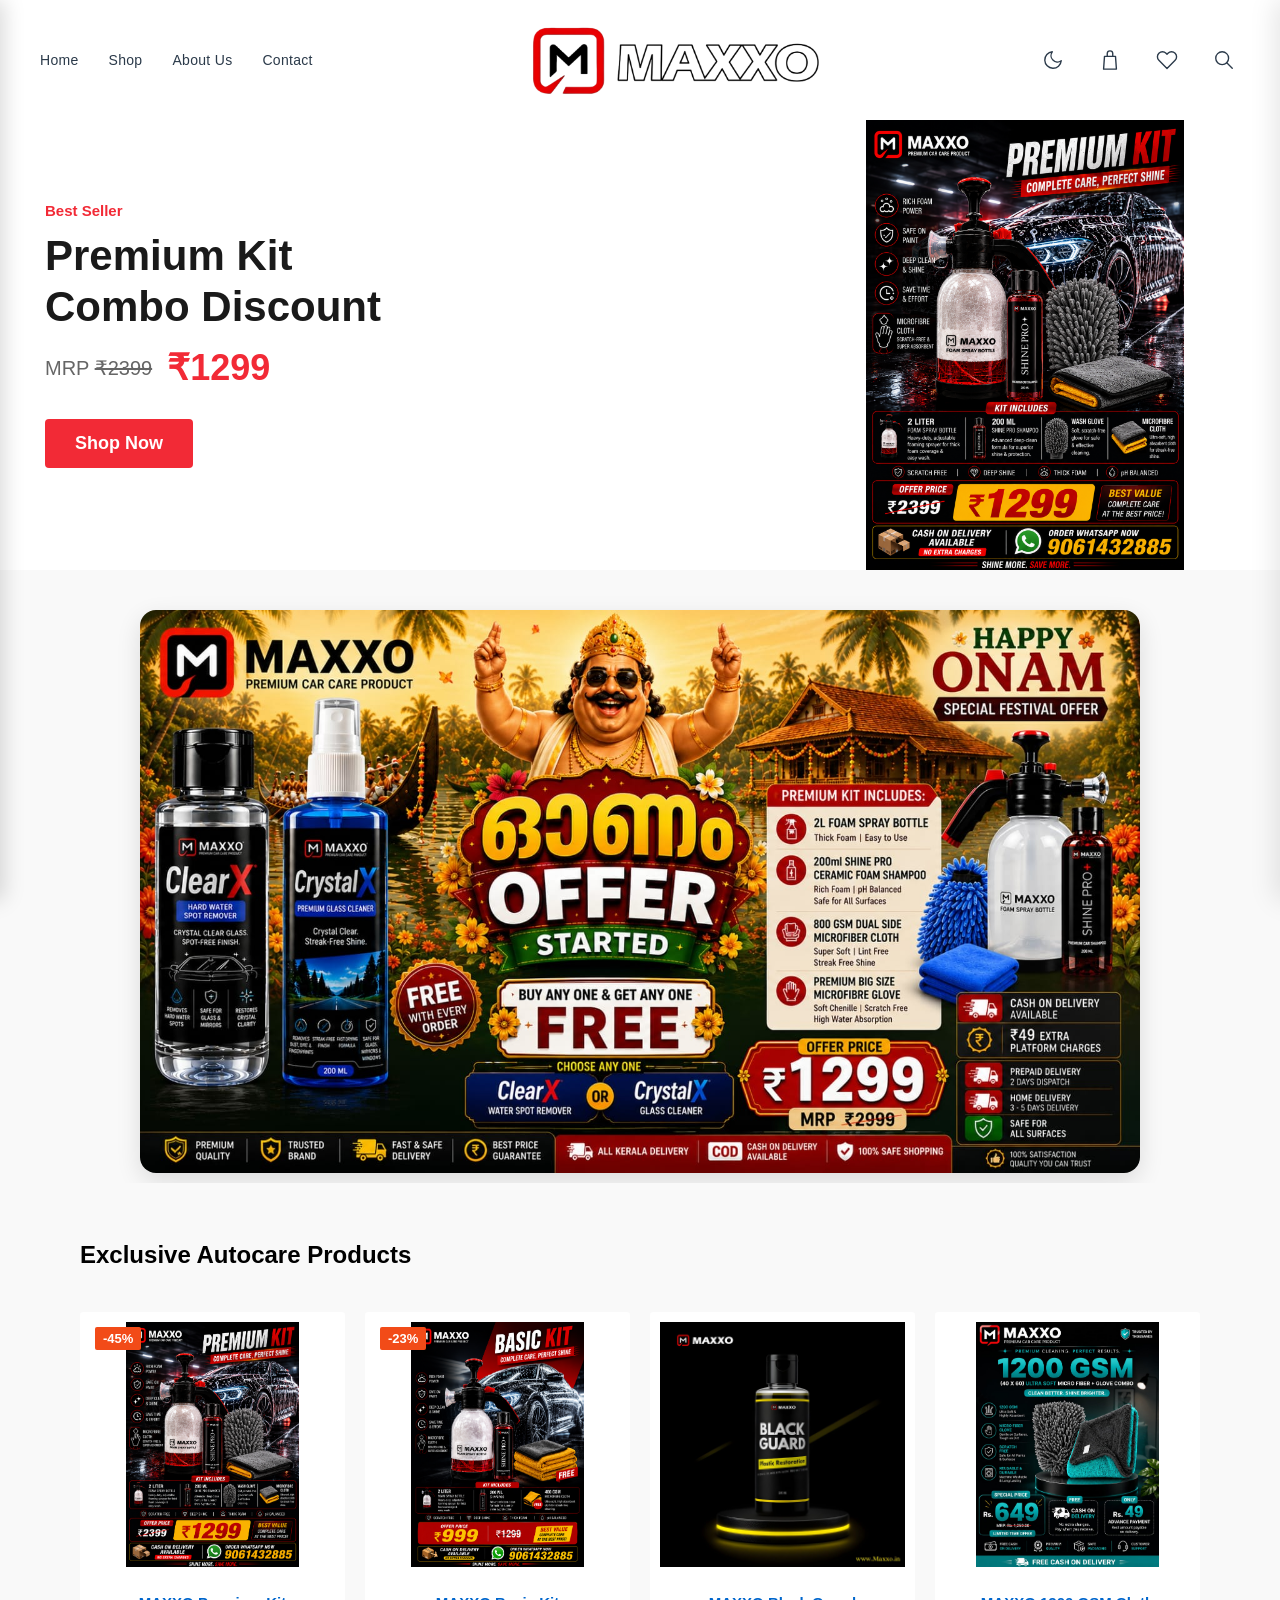
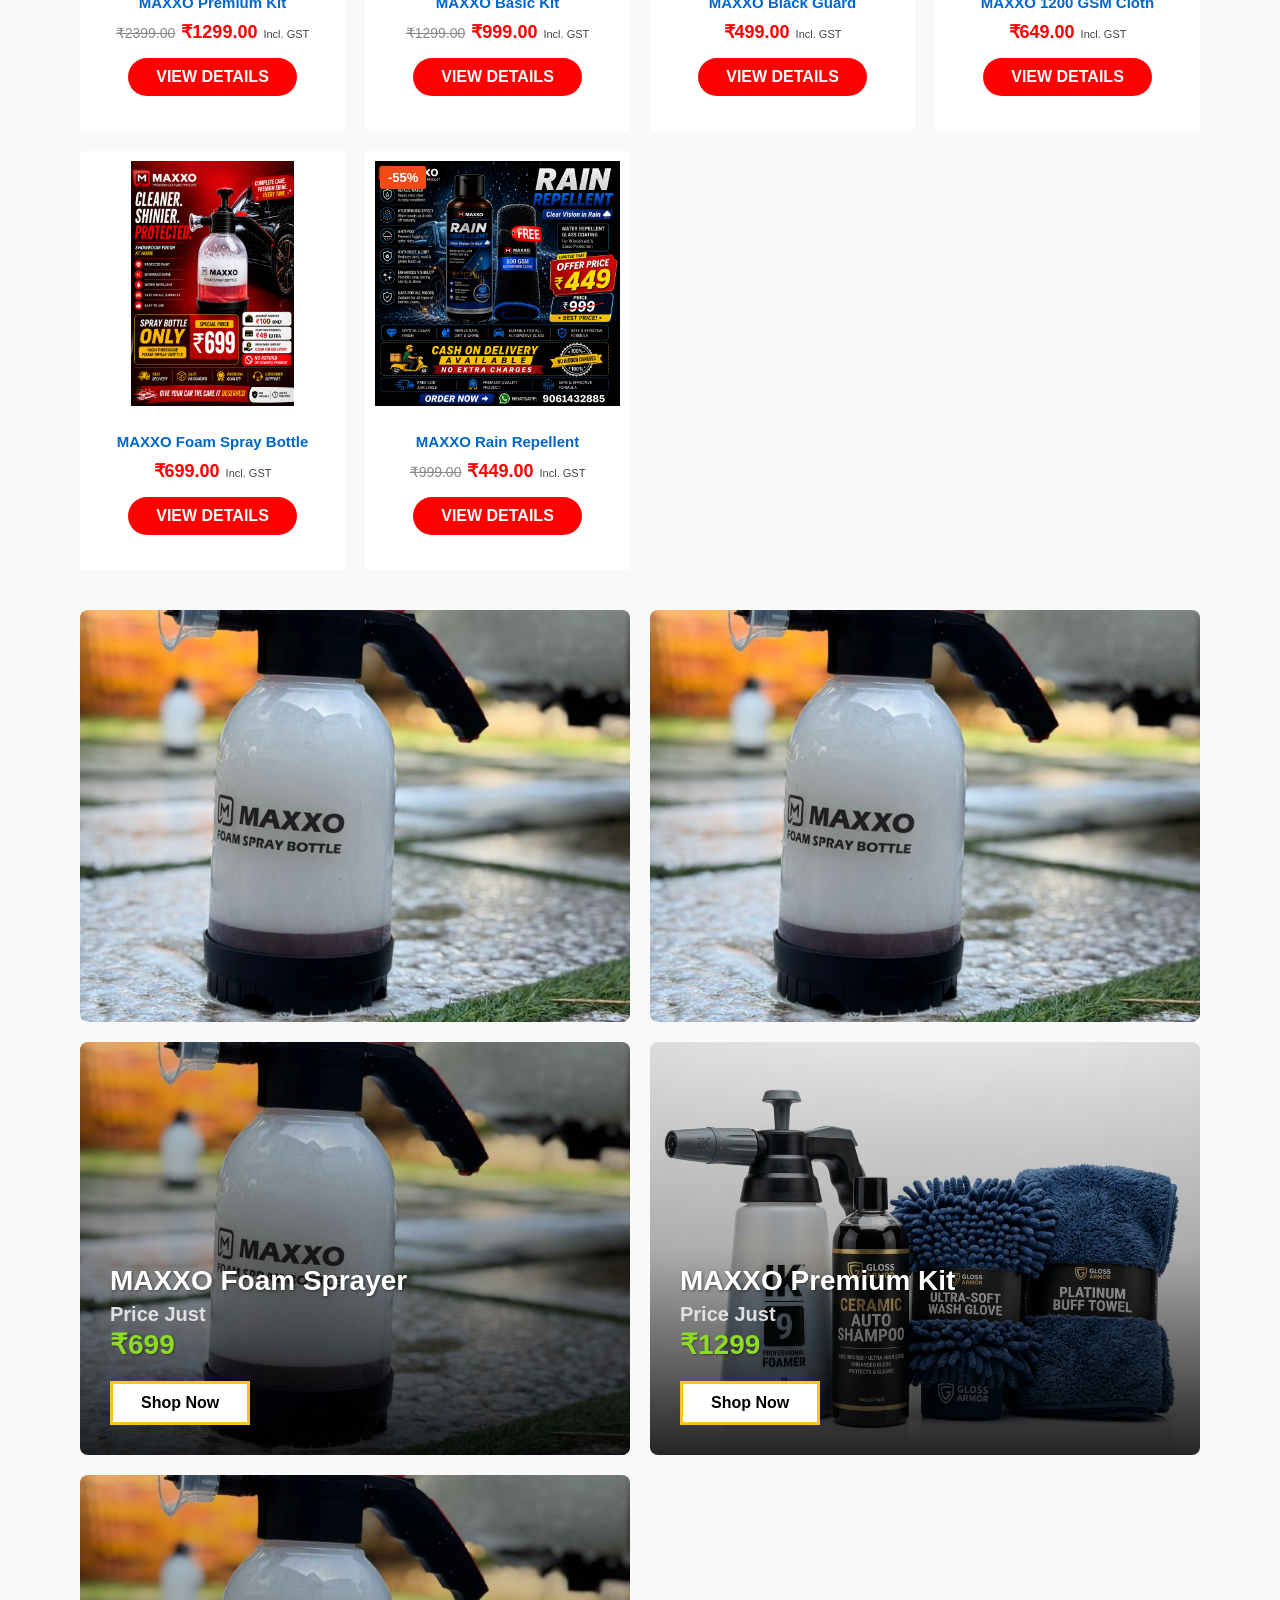
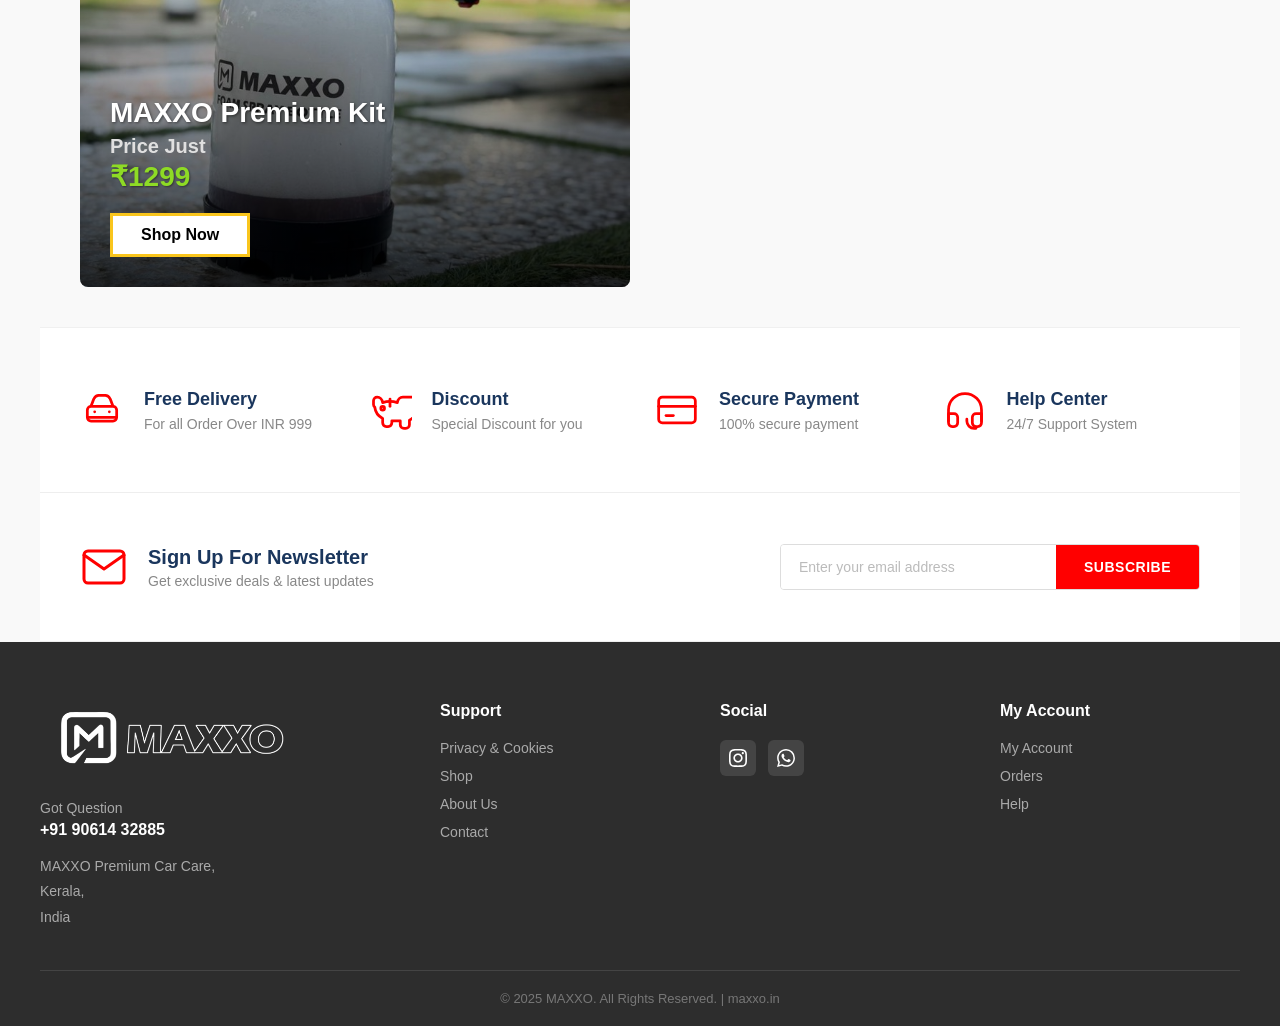
<file: index.html>
<!DOCTYPE html>
<html lang="en">

<head>
    <meta charset="UTF-8">
    <meta name="viewport" content="width=device-width, initial-scale=1.0">
    <title>Maxxo.in</title>
    <style>
        * {
            box-sizing: border-box;
            margin: 0;
            padding: 0;
        }

        body {
            font-family: 'Inter', -apple-system, BlinkMacSystemFont, "Segoe UI", Roboto, Helvetica, Arial, sans-serif;
            background-color: #f9f9f9;
            /* Just for contrast to see the white header */
        }

        .header-container {
            display: flex;
            justify-content: space-between;
            align-items: center;
            padding: 15px 40px;
            background-color: #ffffff;
            /* Optional: subtle shadow if you want it to stand out from content */
            /* box-shadow: 0 2px 10px rgba(0,0,0,0.05); */
        }

        .header-left,
        .header-right {
            display: flex;
            align-items: center;
            gap: 25px;
            /* Spacing between icons */
        }

        .icon-btn {
            background: none;
            border: none;
            cursor: pointer;
            display: flex;
            align-items: center;
            justify-content: center;
            color: #2b3a4a;
            /* Dark blue/grey matching the image */
            transition: opacity 0.2s ease, transform 0.2s ease;
            padding: 5px;
        }

        .icon-btn:hover {
            opacity: 0.7;
            transform: scale(1.05);
        }

        /* Exact Hamburger styling to match the image's hollow rectangles */
        .hamburger-icon {
            display: flex;
            flex-direction: column;
            gap: 4px;
        }

        .hamburger-line {
            width: 26px;
            height: 5px;
            border: 1.5px solid #2b3a4a;
            /* Same color as icons */
            background-color: transparent;
        }

        .header-center {
            display: flex;
            justify-content: center;
            align-items: center;
            flex-grow: 1;
            /* Allows center to take up remaining space if needed */
        }

        .logo-placeholder {
            display: flex;
            align-items: center;
            justify-content: center;
            height: 90px;
            /* Increased from 70px */
            cursor: pointer;
        }

        .logo-placeholder img {
            max-height: 100%;
            object-fit: contain;
        }

        /* Icon SVGs default style */
        .icon-svg {
            width: 22px;
            height: 22px;
            stroke: #2b3a4a;
            stroke-width: 1.5;
            fill: none;
            stroke-linecap: round;
            stroke-linejoin: round;
        }

        /* Responsive adjustments */
        .hamburger-btn {
            display: none;
        }

        /* Desktop Navigation */
        .desktop-nav {
            display: flex;
            align-items: center;
            gap: 30px;
        }

        .desktop-nav a {
            text-decoration: none;
            color: #2b3a4a;
            font-size: 14px;
            font-weight: 500;
            letter-spacing: 0.3px;
            transition: color 0.2s;
        }

        .desktop-nav a:hover {
            color: #ff0000;
        }

        /* Mobile Menu Overlay */
        .mobile-menu-overlay {
            display: none;
            position: fixed;
            top: 0;
            left: 0;
            width: 100%;
            height: 100%;
            background: rgba(0, 0, 0, 0.5);
            z-index: 999;
        }

        .mobile-menu-overlay.active {
            display: block;
        }

        .mobile-menu {
            position: fixed;
            top: 0;
            left: -280px;
            width: 280px;
            height: 100%;
            background: #ffffff;
            z-index: 1000;
            transition: left 0.3s ease;
            padding: 30px 25px;
            overflow-y: auto;
            box-shadow: 4px 0 20px rgba(0, 0, 0, 0.15);
        }

        .mobile-menu.active {
            left: 0;
        }

        .mobile-menu-close {
            background: none;
            border: none;
            font-size: 28px;
            color: #333;
            cursor: pointer;
            position: absolute;
            top: 15px;
            right: 20px;
        }

        .mobile-menu-logo {
            height: 50px;
            margin-bottom: 30px;
        }

        .mobile-menu a {
            display: block;
            padding: 14px 0;
            font-size: 16px;
            color: #333;
            text-decoration: none;
            border-bottom: 1px solid #f0f0f0;
            transition: color 0.2s;
        }

        .mobile-menu a:hover {
            color: #ff0000;
        }

        .mobile-menu .mobile-menu-cta {
            display: block;
            margin-top: 25px;
            padding: 12px 0;
            background-color: #ff0000;
            color: #fff;
            text-align: center;
            border-radius: 6px;
            font-weight: 700;
            border-bottom: none;
        }

        .mobile-menu .mobile-menu-cta:hover {
            color: #fff;
            background-color: #cc0000;
        }

        @media (max-width: 768px) {
            .header-container {
                padding: 15px 20px;
            }

            .header-left,
            .header-right {
                gap: 15px;
            }

            .logo-placeholder {
                height: 55px;
            }

            .hamburger-btn {
                display: flex;
            }

            .desktop-nav {
                display: none;
            }
        }

        /* Slider Section */
        .slider-section {
            position: relative;
            width: 100%;
            min-height: 450px;
            background-color: #ffffff;
            overflow: hidden;
            display: grid;
            align-items: center;
        }

        .slide {
            grid-area: 1 / 1;
            width: 100%;
            height: 100%;
            display: flex;
            align-items: center;
            justify-content: flex-start;
            opacity: 0;
            transition: opacity 0.5s ease-in-out;
            z-index: 1;
            pointer-events: none;
            /* Prevent clicks on hidden slides */
            padding-top: 40px;
            padding-bottom: 60px;
            /* Space for dots */
            background-size: contain;
            background-position: right 10% center;
            background-repeat: no-repeat;
        }

        .slide.active {
            opacity: 1;
            z-index: 2;
            pointer-events: auto;
        }

        .slide-content {
            display: flex;
            align-items: center;
            justify-content: flex-start;
            width: 100%;
            padding: 0 45px;
        }

        .slide-text {
            flex: 1;
            max-width: 500px;
        }

        .slide-tag {
            color: #f22a36;
            font-size: 15px;
            font-weight: 700;
            margin-bottom: 12px;
        }

        .slide-title {
            color: #1a1a1a;
            font-size: 42px;
            font-weight: 800;
            line-height: 1.2;
            margin-bottom: 15px;
        }

        .slide-price {
            display: flex;
            align-items: center;
            gap: 15px;
            margin-bottom: 30px;
            color: #666;
            font-size: 20px;
        }

        .slide-price .offer {
            color: #f22a36;
            font-size: 36px;
            font-weight: 800;
        }

        .slide-btn {
            background-color: #f22a36;
            color: #ffffff;
            border: none;
            padding: 14px 30px;
            font-size: 18px;
            font-weight: 700;
            border-radius: 4px;
            cursor: pointer;
            transition: background-color 0.2s ease;
        }

        .slide-btn:hover {
            background-color: #d91c28;
        }



        @media (max-width: 768px) {
            .slider-section {
                min-height: 160px;
            }

            .slide {
                padding-top: 15px;
                padding-bottom: 25px;
                background-position: right 5% center;
                background-size: 45%;
                /* Keep image on the right */
            }

            .slide-content {
                flex-direction: column;
                align-items: flex-start;
                text-align: left;
                gap: 5px;
                padding: 0 25px;
            }

            .slide-text {
                align-items: flex-start;
                display: flex;
                flex-direction: column;
                width: 55%;
                /* Keep text on the left */
            }

            .slide-tag {
                font-size: 10px;
                margin-bottom: 2px;
            }

            .slide-title {
                font-size: 16px;
                margin-bottom: 4px;
            }

            .slide-price {
                justify-content: flex-start;
                margin-bottom: 8px;
                font-size: 12px;
            }

            .slide-price .offer {
                font-size: 18px;
            }

            .slide-btn {
                padding: 6px 14px;
                font-size: 13px;
            }
        }

        /* Products Section */
        .products-section {
            padding: 40px;
            max-width: 1200px;
            margin: 0 auto;
            background-color: #f9f9f9;
        }

        .section-title {
            font-size: 24px;
            font-weight: 700;
            color: #000000;
            margin-bottom: 25px;
            text-align: left;
        }

        .product-grid {
            display: grid;
            grid-template-columns: repeat(4, 1fr);
            gap: 20px;
        }

        .product-card {
            background-color: #ffffff;
            border-radius: 4px;
            overflow: hidden;
            text-align: center;
            padding-bottom: 20px;
            transition: transform 0.3s ease, box-shadow 0.3s ease;
            cursor: pointer;
            display: flex;
            flex-direction: column;
        }

        .product-card:hover {
            transform: translateY(-8px);
            box-shadow: 0 12px 24px rgba(0, 0, 0, 0.08);
        }

        .product-card.expanded {
            grid-column: 1 / -1;
            flex-direction: row;
            align-items: center;
            padding: 20px;
            text-align: left;
            transform: none;
            /* Disable hover lift when expanded */
        }

        .product-card.expanded .product-image-container {
            width: 300px;
            padding-top: 300px;
            margin-bottom: 0;
            flex-shrink: 0;
        }

        .product-info {
            display: flex;
            flex-direction: column;
            flex: 1;
        }

        .product-card.expanded .product-info {
            align-items: flex-start;
            padding-left: 30px;
        }

        .product-details {
            display: none;
            margin-top: 15px;
            text-align: left;
        }

        .product-card.expanded .product-details {
            display: block;
        }

        .product-details ul {
            list-style: none;
            padding: 0;
            margin: 0 0 20px 0;
        }

        .product-details li {
            position: relative;
            padding-left: 22px;
            margin-bottom: 8px;
            font-size: 15px;
            color: #333;
        }

        .product-details li::before {
            content: '✔';
            position: absolute;
            left: 0;
            top: 0;
            color: #ff0000;
            font-weight: bold;
        }

        .btn-buy-now {
            background-color: #ff0000;
            color: #ffffff;
            font-weight: bold;
            font-size: 16px;
            padding: 10px 28px;
            border: none;
            border-radius: 25px;
            cursor: pointer;
            transition: transform 0.2s, background-color 0.2s;
            text-decoration: none;
            display: inline-block;
        }

        .btn-buy-now:hover {
            transform: scale(1.05);
            background-color: #cc0000;
        }

        .product-image-container {
            position: relative;
            width: 100%;
            padding-top: 100%;
            /* 1:1 Aspect Ratio */
            background-color: #ffffff;
            margin-bottom: 15px;
        }

        .product-image-container img {
            position: absolute;
            top: 0;
            left: 0;
            width: 100%;
            height: 100%;
            object-fit: contain;
            padding: 10px;
        }

        .badge-discount {
            position: absolute;
            top: 15px;
            left: 15px;
            background-color: #f24b18;
            /* Bright orange/red */
            color: #ffffff;
            font-size: 13px;
            font-weight: 700;
            padding: 4px 8px;
            border-radius: 2px;
            z-index: 2;
        }

        .product-title {
            color: #0066cc;
            /* Specific blue from reference */
            font-size: 15px;
            font-weight: 600;
            margin: 0 10px 8px 10px;
            line-height: 1.4;
        }

        .product-card.expanded .product-title {
            font-size: 22px;
            margin: 0 0 10px 0;
        }

        .product-pricing {
            display: flex;
            align-items: baseline;
            justify-content: center;
            gap: 6px;
            margin: 0 10px;
        }

        .product-card.expanded .product-pricing {
            justify-content: flex-start;
            margin: 0 0 15px 0;
        }

        .product-mrp {
            color: #888888;
            font-size: 14px;
            text-decoration: line-through;
        }

        .product-offer {
            color: #ff0000;
            font-size: 18px;
            font-weight: 600;
        }

        .product-gst {
            color: #444444;
            font-size: 11px;
            font-weight: 500;
        }

        @media (max-width: 768px) {
            .products-section {
                padding: 20px 15px;
            }

            .product-grid {
                grid-template-columns: repeat(2, 1fr);
                gap: 10px;
            }

            .product-card.expanded {
                flex-direction: column;
                padding: 15px;
            }

            .product-card.expanded .product-image-container {
                width: 100%;
                padding-top: 100%;
                margin-right: 0;
                margin-bottom: 15px;
            }

            .product-card.expanded .product-info {
                padding-left: 0;
                align-items: center;
                text-align: center;
            }

            .product-card.expanded .product-pricing {
                justify-content: center;
            }

            .product-card.expanded .product-details {
                text-align: left;
                width: 100%;
            }

            .product-card.expanded .btn-buy-now {
                width: 100%;
            }

            .section-title {
                font-size: 20px;
                margin-bottom: 15px;
            }

            .product-title {
                font-size: 13px;
            }

            .product-offer {
                font-size: 15px;
            }

            .product-mrp {
                font-size: 12px;
            }

            .badge-discount {
                font-size: 11px;
                padding: 3px 6px;
                top: 10px;
                left: 10px;
            }
        }

        /* Features Section */
        .features-section {
            padding: 60px 40px;
            max-width: 1200px;
            margin: 0 auto;
            background-color: #ffffff;
            border-top: 1px solid #f0f0f0;
        }

        .features-grid {
            display: grid;
            grid-template-columns: repeat(4, 1fr);
            gap: 30px;
        }

        .feature-item {
            display: flex;
            align-items: center;
            gap: 20px;
        }

        .feature-icon {
            flex-shrink: 0;
            width: 44px;
            height: 44px;
            color: #ff0000;
        }

        .feature-text {
            display: flex;
            flex-direction: column;
            text-align: left;
        }

        .feature-title {
            color: #1a365d;
            font-size: 18px;
            font-weight: 600;
            margin: 0 0 6px 0;
        }

        .feature-subtitle {
            color: #888888;
            font-size: 14px;
            margin: 0;
        }

        @media (max-width: 900px) {
            .features-grid {
                grid-template-columns: repeat(2, 1fr);
            }
        }

        @media (max-width: 500px) {
            .features-grid {
                grid-template-columns: 1fr;
                gap: 40px;
            }

            .features-section {
                padding: 40px 20px;
            }
        }

        /* Newsletter Section */
        .newsletter-section {
            padding: 50px 40px;
            max-width: 1200px;
            margin: 0 auto;
            background-color: #ffffff;
            border-top: 1px solid #eee;
            border-bottom: 1px solid #eee;
        }

        .newsletter-inner {
            display: flex;
            align-items: center;
            justify-content: space-between;
            gap: 40px;
        }

        .newsletter-left {
            display: flex;
            align-items: center;
            gap: 20px;
            flex-shrink: 0;
        }

        .newsletter-icon {
            width: 48px;
            height: 48px;
            color: #ff0000;
            flex-shrink: 0;
        }

        .newsletter-text h3 {
            font-size: 20px;
            font-weight: 700;
            color: #1a365d;
            margin: 0 0 4px 0;
        }

        .newsletter-text p {
            font-size: 14px;
            color: #888;
            margin: 0;
        }

        .newsletter-form {
            display: flex;
            gap: 0;
            flex: 1;
            max-width: 420px;
            border: 1px solid #ddd;
            border-radius: 4px;
            overflow: hidden;
        }

        .newsletter-input {
            flex: 1;
            padding: 14px 18px;
            border: none;
            outline: none;
            font-size: 14px;
            color: #333;
            background: #fff;
        }

        .newsletter-input::placeholder {
            color: #bbb;
        }

        .newsletter-btn {
            padding: 14px 28px;
            background-color: #ff0000;
            color: #ffffff;
            border: none;
            font-size: 14px;
            font-weight: 700;
            cursor: pointer;
            white-space: nowrap;
            transition: background-color 0.2s;
            letter-spacing: 0.5px;
        }

        .newsletter-btn:hover {
            background-color: #cc0000;
        }

        @media (max-width: 768px) {
            .newsletter-section {
                padding: 35px 20px;
            }

            .newsletter-inner {
                flex-direction: column;
                text-align: center;
                gap: 25px;
            }

            .newsletter-left {
                flex-direction: column;
            }

            .newsletter-form {
                width: 100%;
                max-width: 100%;
            }
        }

        /* Footer */
        .site-footer {
            background-color: #2d2d2d;
            color: #cccccc;
            padding: 60px 40px 0;
        }

        .footer-inner {
            max-width: 1200px;
            margin: 0 auto;
            display: grid;
            grid-template-columns: 1.5fr 1fr 1fr 1fr;
            gap: 40px;
        }

        .footer-col h4 {
            color: #ffffff;
            font-size: 16px;
            font-weight: 700;
            margin-bottom: 20px;
        }

        .footer-logo {
            height: 70px;
            margin-bottom: 20px;
            filter: brightness(0) invert(1);
        }

        .footer-col p {
            font-size: 14px;
            line-height: 1.8;
            color: #aaa;
            margin: 0;
        }

        .footer-col a {
            display: block;
            color: #aaa;
            font-size: 14px;
            text-decoration: none;
            margin-bottom: 12px;
            transition: color 0.2s;
        }

        .footer-col a:hover {
            color: #ff0000;
        }

        .footer-phone {
            color: #ffffff !important;
            font-size: 16px !important;
            font-weight: 600;
            margin-bottom: 15px !important;
        }

        .footer-social {
            display: flex;
            gap: 12px;
            margin-top: 5px;
        }

        .footer-social a {
            display: flex;
            align-items: center;
            justify-content: center;
            width: 36px;
            height: 36px;
            border-radius: 6px;
            background-color: #444;
            margin-bottom: 0;
            transition: background-color 0.2s;
        }

        .footer-social a:hover {
            background-color: #ff0000;
        }

        .footer-social svg {
            width: 18px;
            height: 18px;
            fill: #ffffff;
        }

        .footer-bottom {
            max-width: 1200px;
            margin: 40px auto 0;
            padding: 20px 0;
            border-top: 1px solid #444;
            text-align: center;
            font-size: 13px;
            color: #777;
        }

        @media (max-width: 768px) {
            .site-footer {
                padding: 40px 20px 0;
            }

            .footer-inner {
                grid-template-columns: 1fr;
                gap: 30px;
            }
        }

        /* Cart Drawer */
        .cart-drawer-overlay {
            display: none;
            position: fixed;
            top: 0;
            left: 0;
            width: 100%;
            height: 100%;
            background: rgba(0, 0, 0, 0.5);
            z-index: 1000;
            opacity: 0;
            transition: opacity 0.3s ease;
        }

        .cart-drawer-overlay.active {
            display: block;
            opacity: 1;
        }

        .cart-drawer {
            position: fixed;
            top: 0;
            right: -400px;
            width: 100%;
            max-width: 400px;
            height: 100%;
            background: #fff;
            z-index: 1001;
            box-shadow: -5px 0 25px rgba(0, 0, 0, 0.1);
            transition: right 0.3s cubic-bezier(0.25, 0.8, 0.25, 1);
            display: flex;
            flex-direction: column;
        }

        .cart-drawer.active {
            right: 0;
        }

        .cart-header {
            padding: 20px 25px;
            border-bottom: 1px solid #eee;
            display: flex;
            justify-content: space-between;
            align-items: center;
        }

        .cart-header h2 {
            font-size: 20px;
            color: #1a1a1a;
            font-weight: 700;
        }

        .close-cart-btn {
            background: none;
            border: none;
            font-size: 28px;
            color: #666;
            cursor: pointer;
            transition: color 0.2s;
            line-height: 1;
        }

        .close-cart-btn:hover {
            color: #ff0000;
        }

        .cart-items {
            flex: 1;
            overflow-y: auto;
            padding: 20px 25px;
            display: flex;
            flex-direction: column;
            gap: 20px;
        }

        .empty-cart-msg {
            text-align: center;
            color: #888;
            margin-top: 50px;
            font-size: 16px;
        }

        .cart-item {
            display: flex;
            gap: 15px;
            border-bottom: 1px solid #f5f5f5;
            padding-bottom: 20px;
        }

        .cart-item img {
            width: 80px;
            height: 80px;
            object-fit: contain;
            background: #f9f9f9;
            border-radius: 8px;
            padding: 5px;
        }

        .cart-item-details {
            flex: 1;
            display: flex;
            flex-direction: column;
            justify-content: center;
        }

        .cart-item-title {
            font-size: 14px;
            font-weight: 600;
            color: #1a1a1a;
            margin-bottom: 5px;
        }

        .cart-item-price {
            color: #ff0000;
            font-weight: 700;
            font-size: 14px;
            margin-bottom: 10px;
        }

        .cart-item-actions {
            display: flex;
            justify-content: space-between;
            align-items: center;
        }

        .cart-item-remove {
            color: #888;
            font-size: 13px;
            text-decoration: underline;
            cursor: pointer;
            background: none;
            border: none;
        }

        .cart-item-remove:hover {
            color: #ff0000;
        }

        .cart-footer {
            padding: 20px 25px;
            border-top: 1px solid #eee;
            background: #fcfcfc;
        }

        .cart-total {
            display: flex;
            justify-content: space-between;
            font-size: 18px;
            font-weight: 700;
            color: #1a1a1a;
            margin-bottom: 20px;
        }

        .btn-checkout {
            width: 100%;
            height: 50px;
            background: linear-gradient(135deg, #25D366, #128C7E);
            color: #fff;
            border: none;
            border-radius: 8px;
            font-size: 16px;
            font-weight: 700;
            cursor: pointer;
            transition: all 0.3s;
            text-transform: uppercase;
        }

        .btn-checkout:hover {
            transform: translateY(-2px);
            box-shadow: 0 5px 15px rgba(37, 211, 102, 0.3);
        }


        /* Delivery Modal */
        .modal-overlay {
            display: none;
            position: fixed;
            top: 0;
            left: 0;
            width: 100%;
            height: 100%;
            background: rgba(0, 0, 0, 0.6);
            backdrop-filter: blur(4px);
            z-index: 2000;
            opacity: 0;
            transition: opacity 0.3s ease;
        }

        .modal-overlay.active {
            display: block;
            opacity: 1;
        }

        .delivery-modal {
            position: fixed;
            top: 50%;
            left: 50%;
            transform: translate(-50%, -40%);
            width: 90%;
            max-width: 600px;
            background: #fff;
            z-index: 2001;
            border-radius: 12px;
            box-shadow: 0 10px 40px rgba(0, 0, 0, 0.2);
            opacity: 0;
            visibility: hidden;
            transition: all 0.3s cubic-bezier(0.25, 0.8, 0.25, 1);
            max-height: 90vh;
            display: flex;
            flex-direction: column;
        }

        .delivery-modal.active {
            transform: translate(-50%, -50%);
            opacity: 1;
            visibility: visible;
        }

        .modal-header {
            padding: 20px 25px;
            border-bottom: 1px solid #eee;
            display: flex;
            justify-content: space-between;
            align-items: center;
        }

        .modal-header h2 {
            font-size: 20px;
            color: #1a1a1a;
            font-weight: 700;
            margin: 0;
        }

        .close-modal-btn {
            background: none;
            border: none;
            font-size: 28px;
            color: #888;
            cursor: pointer;
            line-height: 1;
        }

        .close-modal-btn:hover {
            color: #ff0000;
        }

        .delivery-form {
            padding: 25px;
            overflow-y: auto;
            flex: 1;
        }

        .form-row {
            display: flex;
            gap: 15px;
        }

        .form-row .form-group {
            flex: 1;
        }

        .form-group {
            margin-bottom: 15px;
        }

        .form-group label {
            display: block;
            font-size: 13px;
            font-weight: 600;
            color: #444;
            margin-bottom: 6px;
        }

        .form-group input,
        .form-group textarea,
        .form-group select {
            width: 100%;
            padding: 12px 15px;
            border: 1px solid #ddd;
            border-radius: 6px;
            font-size: 14px;
            font-family: inherit;
            transition: border-color 0.2s;
            background: #fafafa;
        }

        .form-group input:focus,
        .form-group textarea:focus,
        .form-group select:focus {
            outline: none;
            border-color: #1a1a1a;
            background: #fff;
        }

        .btn-submit-order {
            width: 100%;
            height: 55px;
            background: linear-gradient(135deg, #25D366, #128C7E);
            color: #fff;
            border: none;
            border-radius: 8px;
            font-size: 16px;
            font-weight: 700;
            cursor: pointer;
            transition: all 0.3s;
            text-transform: uppercase;
            display: flex;
            align-items: center;
            justify-content: center;
            gap: 10px;
            margin-top: 15px;
        }

        .btn-submit-order:hover {
            transform: translateY(-2px);
            box-shadow: 0 8px 20px rgba(37, 211, 102, 0.3);
        }

        .btn-submit-order svg {
            width: 22px;
            height: 22px;
            fill: currentColor;
        }

        @media (max-width: 600px) {
            .form-row {
                flex-direction: column;
                gap: 0;
            }
        }

        /* Video Showcase Section */
        .video-showcase-section {
            max-width: 1200px;
            margin: 0 auto 40px auto;
            padding: 0 40px;
            display: grid;
            grid-template-columns: repeat(2, 1fr);
            gap: 20px;
        }

        .video-card {
            position: relative;
            width: 100%;
            aspect-ratio: 4 / 3;
            overflow: hidden;
            display: flex;
            align-items: flex-end;
            padding: 30px;
            text-decoration: none;
            border-radius: 8px;
        }

        .video-bg {
            position: absolute;
            top: 0;
            left: 0;
            width: 100%;
            height: 100%;
            object-fit: cover;
            z-index: 1;
        }

        .video-overlay {
            position: absolute;
            top: 0;
            left: 0;
            width: 100%;
            height: 100%;
            background: linear-gradient(to top, rgba(0, 0, 0, 0.85) 0%, rgba(0, 0, 0, 0.3) 50%, rgba(0, 0, 0, 0.1) 100%);
            z-index: 2;
        }

        .video-content {
            position: relative;
            z-index: 3;
            color: #ffffff;
            width: 100%;
            text-align: left;
        }

        .video-title {
            font-size: 28px;
            font-weight: 700;
            margin: 0 0 5px 0;
            line-height: 1.2;
            text-shadow: 1px 1px 3px rgba(0, 0, 0, 0.5);
            font-family: 'Inter', sans-serif;
        }

        .video-subtitle {
            font-size: 20px;
            font-weight: 600;
            color: #e0e0e0;
            margin: 0 0 2px 0;
        }

        .video-price {
            font-size: 28px;
            font-weight: 800;
            color: #8edb25;
            /* Bright green */
            margin: 0 0 20px 0;
            text-shadow: 1px 1px 2px rgba(0, 0, 0, 0.4);
        }

        .video-btn {
            display: inline-block;
            background-color: #ffffff;
            color: #000000;
            font-size: 16px;
            font-weight: 700;
            padding: 10px 28px;
            border: 3px solid #f9c51c;
            /* Yellow border */
            text-decoration: none;
            transition: all 0.2s ease;
        }

        .video-btn:hover {
            background-color: #f9c51c;
            color: #000000;
        }

        @media (max-width: 768px) {
            .video-showcase-section {
                grid-template-columns: 1fr;
                padding: 0;
                gap: 0;
                margin-bottom: 0;
            }

            .video-card {
                aspect-ratio: 4 / 3;
                padding: 25px;
                border-radius: 0;
                border-bottom: 2px solid #fff;
            }

            .video-title {
                font-size: 24px;
            }

            .video-subtitle {
                font-size: 18px;
            }

            .video-price {
                font-size: 24px;
                margin-bottom: 15px;
            }

            .video-btn {
                padding: 8px 22px;
                font-size: 15px;
            }
        }

        /* Dark Mode Styles */
        body.dark-mode {
            background-color: #121212;
            color: #e0e0e0;
        }

        body.dark-mode .header-container,
        body.dark-mode .mobile-menu,
        body.dark-mode .product-card,
        body.dark-mode .features-section,
        body.dark-mode .newsletter-section,
        body.dark-mode .cart-drawer,
        body.dark-mode .delivery-modal {
            background-color: #1e1e1e;
            color: #e0e0e0;
        }

        body.dark-mode .header-container {
            border-bottom: 1px solid #333;
        }

        body.dark-mode .product-card,
        body.dark-mode .cart-item img,
        body.dark-mode .product-image-container,
        body.dark-mode .newsletter-form {
            background-color: #242424;
            border-color: #333;
        }

        body.dark-mode .section-title,
        body.dark-mode .product-title,
        body.dark-mode .feature-title,
        body.dark-mode .slide-title,
        body.dark-mode .cart-header h2,
        body.dark-mode .modal-header h2,
        body.dark-mode .newsletter-text h3 {
            color: #ffffff;
        }

        body.dark-mode .slide-price,
        body.dark-mode .product-mrp {
            color: #aaaaaa;
        }

        body.dark-mode .icon-svg {
            stroke: #e0e0e0;
        }

        body.dark-mode .icon-btn {
            color: #e0e0e0;
        }

        body.dark-mode .hamburger-line {
            border-color: #e0e0e0;
        }

        body.dark-mode .desktop-nav a,
        body.dark-mode .mobile-menu a {
            color: #e0e0e0;
        }

        body.dark-mode .desktop-nav a:hover,
        body.dark-mode .mobile-menu a:hover {
            color: #ff0000;
        }

        body.dark-mode .form-group input,
        body.dark-mode .form-group textarea,
        body.dark-mode .form-group select,
        body.dark-mode .newsletter-input {
            background: #2a2a2a;
            border-color: #444;
            color: #fff;
        }

        body.dark-mode .logo-placeholder img,
        body.dark-mode .mobile-menu-logo {
            filter: brightness(0) invert(1);
        }

        body.dark-mode .slider-section,
        body.dark-mode .products-section {
            background-color: #121212;
        }
    </style>
</head>

<body>

    <header class="header-container">
        <!-- Left Side -->
        <div class="header-left">
            <button class="icon-btn hamburger-btn" aria-label="Menu" onclick="toggleMobileMenu()">
                <div class="hamburger-icon">
                    <div class="hamburger-line"></div>
                    <div class="hamburger-line"></div>
                    <div class="hamburger-line"></div>
                </div>
            </button>
            <nav class="desktop-nav">
                <a href="#">Home</a>
                <a href="#">Shop</a>
                <a href="#">About Us</a>
                <a href="https://wa.me/919061432885?text=Hello%2C%20I%20have%20a%20question."
                    target="_blank">Contact</a>
            </nav>
        </div>

        <!-- Center Logo -->
        <div class="header-center">
            <a href="#" class="logo-placeholder" id="logo-container">
                <img src="images/maxxologo.png" alt="Maxxo Logo" id="header-logo">
            </a>
        </div>

        <!-- Right Side Icons -->
        <div class="header-right">
            <button class="icon-btn" aria-label="Toggle Dark Mode" onclick="toggleDarkMode()">
                <svg class="icon-svg" viewBox="0 0 24 24" id="darkModeIcon">
                    <!-- Moon Icon -->
                    <path d="M21 12.79A9 9 0 1 1 11.21 3 7 7 0 0 0 21 12.79z"></path>
                </svg>
            </button>
            <div class="cart-btn-wrapper" style="position: relative; display: flex;">
                <button class="icon-btn" aria-label="Cart" onclick="openCart()">
                    <svg class="icon-svg" viewBox="0 0 24 24">
                        <path d="M6 8h12l1 14H5L6 8z"></path>
                        <path d="M9 8V5a3 3 0 0 1 6 0v3"></path>
                    </svg>
                </button>
                <span class="cart-badge"
                    style="position: absolute; top: 0px; right: 0px; background-color: #ff0000; color: #fff; font-size: 10px; font-weight: 700; width: 16px; height: 16px; border-radius: 50%; display: none; align-items: center; justify-content: center; pointer-events: none;">0</span>
            </div>
            <button class="icon-btn" aria-label="Wishlist">
                <svg class="icon-svg" viewBox="0 0 24 24">
                    <path
                        d="M20.84 4.61a5.5 5.5 0 0 0-7.78 0L12 5.67l-1.06-1.06a5.5 5.5 0 0 0-7.78 7.78l1.06 1.06L12 21.23l7.78-7.78 1.06-1.06a5.5 5.5 0 0 0 0-7.78z">
                    </path>
                </svg>
            </button>
            <button class="icon-btn" aria-label="Search">
                <svg class="icon-svg" viewBox="0 0 24 24">
                    <circle cx="10" cy="10" r="7"></circle>
                    <line x1="21" y1="21" x2="15" y2="15"></line>
                </svg>
            </button>
        </div>
    </header>

    <!-- Mobile Menu -->
    <div class="mobile-menu-overlay" id="mobileMenuOverlay" onclick="toggleMobileMenu()"></div>
    <nav class="mobile-menu" id="mobileMenu">
        <button class="mobile-menu-close" onclick="toggleMobileMenu()">&times;</button>
        <img src="images/maxxologo.png" alt="MAXXO" class="mobile-menu-logo">
        <a href="#">Home</a>
        <a href="#">Shop</a>
        <a href="#">About Us</a>
        <a href="#">Privacy & Cookies</a>
        <a href="https://wa.me/919061432885?text=Hello%2C%20I%20have%20a%20question." target="_blank">Contact</a>
        <a href="https://wa.me/919061432885?text=Hello%2C%20I%20would%20like%20to%20place%20an%20order." target="_blank"
            class="mobile-menu-cta">ORDER NOW</a>
    </nav>

    <!-- Slider Section -->
    <section class="slider-section">
        <!-- Slide 1 (Premium Kit) -->
        <div class="slide active" style="background-image: url('images/basic001.png');">
            <div class="slide-content">
                <div class="slide-text">
                    <div class="slide-tag">Best Seller</div>
                    <h2 class="slide-title">Premium Kit<br>Combo Discount</h2>
                    <div class="slide-price">
                        <span>MRP <del>₹2399</del></span>
                        <span class="offer">₹1299</span>
                    </div>
                    <button class="slide-btn">Shop Now</button>
                </div>
            </div>
        </div>

        <!-- Slide 2 (Basic Kit) -->
        <div class="slide" style="background-image: url('images/ogbase.png');">
            <div class="slide-content">
                <div class="slide-text">
                    <div class="slide-tag">No Extra Charges</div>
                    <h2 class="slide-title">Basic Kit<br>Special Offer</h2>
                    <div class="slide-price">
                        <span>MRP <del>₹1299</del></span>
                        <span class="offer">₹999</span>
                    </div>
                    <button class="slide-btn">Shop Now</button>
                </div>
            </div>
        </div>

        <!-- Slide 3 (Black Guard) -->
        <div class="slide" style="background-image: url('images/black_guard_maxxo.jpg');">
            <div class="slide-content">
                <div class="slide-text">
                    <div class="slide-tag">Plastic Restoration</div>
                    <h2 class="slide-title">Black Guard<br>Restorer</h2>
                    <div class="slide-price">
                        <span>Only</span>
                        <span class="offer">₹499</span>
                    </div>
                    <button class="slide-btn">Shop Now</button>
                </div>
            </div>
        </div>

        <!-- Slide 4 (Microfiber) -->
        <div class="slide" style="background-image: url('images/1200gsm.jpeg');">
            <div class="slide-content">
                <div class="slide-text">
                    <div class="slide-tag">Add-Ons</div>
                    <h2 class="slide-title">1200 GSM<br>Microfiber Cloth</h2>
                    <div class="slide-price">
                        <span>Only</span>
                        <span class="offer">₹649</span>
                    </div>
                    <button class="slide-btn">Shop Now</button>
                </div>
            </div>
        </div>

    </section>

    <!-- Offer Banner Section -->
    <style>
        .banner-container {
            max-width: 1040px;
            margin: 0 auto;
            padding: 40px 20px 10px 20px;
            box-sizing: border-box;
        }
        .banner-img {
            width: 100%;
            height: auto;
            border-radius: 16px;
            display: block;
            box-shadow: 0 8px 24px rgba(0,0,0,0.12);
        }
        @media (max-width: 768px) {
            .banner-container {
                padding: 25px 15px 5px 15px;
            }
            .banner-img {
                border-radius: 10px;
                box-shadow: 0 4px 12px rgba(0,0,0,0.1);
            }
        }
    </style>
    <section class="banner-container">
        <img src="images/onamoffer.jpeg" alt="Special Festival Offer" class="banner-img">
    </section>

    <!-- Exclusive Autocare Products Section -->
    <section class="products-section">
        <br>
        <h2 class="section-title">Exclusive Autocare Products</h2><br>
        <div class="product-grid" id="product-grid">
            <!-- Product 1 -->
            <a href="product.html?id=premium-kit" class="product-card" style="text-decoration: none; color: inherit;">
                <div class="product-image-container">
                    <div class="badge-discount">-45%</div>
                    <img src="images/basic001.png" alt="MAXXO Premium Kit">
                </div>
                <div class="product-info" style="align-items: center; padding: 0 15px;">
                    <h3 class="product-title">MAXXO Premium Kit</h3>
                    <div class="product-pricing">
                        <span class="product-mrp">₹2399.00</span>
                        <span class="product-offer">₹1299.00</span>
                        <span class="product-gst">Incl. GST</span>
                    </div>
                    <button class="btn-buy-now" style="margin-top: 15px; margin-bottom: 15px;">VIEW DETAILS</button>
                </div>
            </a>

            <!-- Product 2 -->
            <a href="product.html?id=basic-kit" class="product-card" style="text-decoration: none; color: inherit;">
                <div class="product-image-container">
                    <div class="badge-discount">-23%</div>
                    <img src="images/ogbase.png" alt="MAXXO Basic Kit">
                </div>
                <div class="product-info" style="align-items: center; padding: 0 15px;">
                    <h3 class="product-title">MAXXO Basic Kit</h3>
                    <div class="product-pricing">
                        <span class="product-mrp">₹1299.00</span>
                        <span class="product-offer">₹999.00</span>
                        <span class="product-gst">Incl. GST</span>
                    </div>
                    <button class="btn-buy-now" style="margin-top: 15px; margin-bottom: 15px;">VIEW DETAILS</button>
                </div>
            </a>

            <!-- Product 3 -->
            <a href="product.html?id=black-guard" class="product-card" style="text-decoration: none; color: inherit;">
                <div class="product-image-container">
                    <img src="images/black_guard_maxxo.jpg" alt="MAXXO Black Guard">
                </div>
                <div class="product-info" style="align-items: center; padding: 0 15px;">
                    <h3 class="product-title">MAXXO Black Guard</h3>
                    <div class="product-pricing">
                        <span class="product-offer">₹499.00</span>
                        <span class="product-gst">Incl. GST</span>
                    </div>
                    <button class="btn-buy-now" style="margin-top: 15px; margin-bottom: 15px;">VIEW DETAILS</button>
                </div>
            </a>

            <!-- Product 4 -->
            <a href="product.html?id=microfiber-cloth" class="product-card"
                style="text-decoration: none; color: inherit;">
                <div class="product-image-container">
                    <img src="images/1200gsm.jpeg" alt="MAXXO 1200 GSM Cloth">
                </div>
                <div class="product-info" style="align-items: center; padding: 0 15px;">
                    <h3 class="product-title">MAXXO 1200 GSM Cloth</h3>
                    <div class="product-pricing">
                        <span class="product-offer">₹649.00</span>
                        <span class="product-gst">Incl. GST</span>
                    </div>
                    <button class="btn-buy-now" style="margin-top: 15px; margin-bottom: 15px;">VIEW DETAILS</button>
                </div>
            </a>

            <!-- Product 5 -->
            <a href="product.html?id=foam-spray-bottle" class="product-card"
                style="text-decoration: none; color: inherit;">
                <div class="product-image-container">
                    <img src="images/spraybottle.jpeg" alt="MAXXO Foam Spray Bottle">
                </div>
                <div class="product-info" style="align-items: center; padding: 0 15px;">
                    <h3 class="product-title">MAXXO Foam Spray Bottle</h3>
                    <div class="product-pricing">
                        <span class="product-offer">₹699.00</span>
                        <span class="product-gst">Incl. GST</span>
                    </div>
                    <button class="btn-buy-now" style="margin-top: 15px; margin-bottom: 15px;">VIEW DETAILS</button>
                </div>
            </a>

            <!-- Product 6 -->
            <a href="product.html?id=rain-repellent" class="product-card"
                style="text-decoration: none; color: inherit;">
                <div class="product-image-container">
                    <div class="badge-discount">-55%</div>
                    <img src="images/newrain.jpeg" alt="MAXXO Rain Repellent">
                </div>
                <div class="product-info" style="align-items: center; padding: 0 15px;">
                    <h3 class="product-title">MAXXO Rain Repellent</h3>
                    <div class="product-pricing">
                        <span class="product-mrp">₹999.00</span>
                        <span class="product-offer">₹449.00</span>
                        <span class="product-gst">Incl. GST</span>
                    </div>
                    <button class="btn-buy-now" style="margin-top: 15px; margin-bottom: 15px;">VIEW DETAILS</button>
                </div>
            </a>
        </div>
    </section>

    <!-- Video Showcase Section -->
    <section class="video-showcase-section">

        <!-- Video Card 0 -->
        <a href="#" class="video-card">
            <!-- Replace the src with your actual video file path -->
            <video class="video-bg" autoplay loop muted playsinline poster="images/foam_spray_bottle_maxxo.jpg">
                <source src="images/maxxovidhome.mp4" type="video/mp4">
            </video>
            
        </a>

        <!-- Video Card 0.1 -->
        <a href="#" class="video-card">
            <!-- Replace the src with your actual video file path -->
            <video class="video-bg" autoplay loop muted playsinline poster="images/foam_spray_bottle_maxxo.jpg">
                <source src="images/maxxohomevid2.mp4" type="video/mp4">
            </video>
            
        </a>

        <!-- Video Card 1 -->
        <a href="#" class="video-card">
            <!-- Replace the src with your actual video file path -->
            <video class="video-bg" autoplay loop muted playsinline poster="images/foam_spray_bottle_maxxo.jpg">
                <source src="images/carshampoo.mp4" type="video/mp4">
            </video>
            <div class="video-overlay"></div>
            <div class="video-content">
                <h3 class="video-title">MAXXO Foam Sprayer</h3>
                <div class="video-subtitle">Price Just</div>
                <div class="video-price">₹699</div>
                <div class="video-btn">Shop Now</div>
            </div>
        </a>

        <!-- Video Card 2 -->
        <a href="#" class="video-card">
            <!-- Replace the src with your actual video file path -->
            <video class="video-bg" autoplay loop muted playsinline poster="images/premium_kit.png">
                <source src="images/premium kit.mp4" type="video/mp4">
            </video>
            <div class="video-overlay"></div>
            <div class="video-content">
                <h3 class="video-title">MAXXO Premium Kit</h3>
                <div class="video-subtitle">Price Just</div>
                <div class="video-price">₹1299</div>
                <div class="video-btn">Shop Now</div>
            </div>
        </a>

        <!-- Video Card 3 -->
        <a href="#" class="video-card">
            <!-- Replace the src with your actual video file path -->
            <video class="video-bg" autoplay loop muted playsinline poster="images/foam_spray_bottle_maxxo.jpg">
                <source src="images/homevid1.mp4" type="video/mp4">
            </video>
            <div class="video-overlay"></div>
            <div class="video-content">
                <h3 class="video-title">MAXXO Premium Kit</h3>
                <div class="video-subtitle">Price Just</div>
                <div class="video-price">₹1299</div>
                <div class="video-btn">Shop Now</div>
            </div>
        </a>
    </section>

    <!-- Features Section -->
    <section class="features-section">
        <div class="features-grid">
            <!-- Feature 1 -->
            <div class="feature-item">
                <svg class="feature-icon" viewBox="0 0 24 24" fill="none" stroke="currentColor" stroke-width="1.5"
                    stroke-linecap="round" stroke-linejoin="round">
                    <path
                        d="M4 16h16M4 16c0 1.1.9 2 2 2h12c1.1 0 2-.9 2-2M4 16v-4c0-1.1.9-2 2-2h12c1.1 0 2 .9 2 2v4M6 10l1.5-4C8.1 4.8 9 4 10.2 4h3.6c1.2 0 2.1.8 2.7 2l1.5 4M8 13h.01M16 13h.01" />
                </svg>
                <div class="feature-text">
                    <h4 class="feature-title">Free Delivery</h4>
                    <p class="feature-subtitle">For all Order Over INR 999</p>
                </div>
            </div>

            <!-- Feature 2 -->
            <div class="feature-item">
                <svg class="feature-icon" viewBox="0 0 24 24" fill="none" stroke="currentColor" stroke-width="1.5"
                    stroke-linecap="round" stroke-linejoin="round">
                    <path
                        d="M19 5c-1.5 0-2.8 1.4-3 3-2.5-.8-5.5-.8-8 0-.2-1.6-1.5-3-3-3-1.1 0-2 .9-2 2v2c0 .6.3 1.1.7 1.5.3 2.6 2 4.9 4.3 6.1v2.4c0 1.1.9 2 2 2h1c1.1 0 2-.9 2-2v-1.1c1.5.1 3.1.1 4.6 0V20c0 1.1.9 2 2 2h1c1.1 0 2-.9 2-2v-2.4c2.3-1.2 4-3.5 4.3-6.1.4-.4.7-.9.7-1.5V7c0-1.1-.9-2-2-2Z" />
                    <path d="M12 6v4" />
                    <circle cx="8" cy="11" r="1" />
                </svg>
                <div class="feature-text">
                    <h4 class="feature-title">Discount</h4>
                    <p class="feature-subtitle">Special Discount for you</p>
                </div>
            </div>

            <!-- Feature 3 -->
            <div class="feature-item">
                <svg class="feature-icon" viewBox="0 0 24 24" fill="none" stroke="currentColor" stroke-width="1.5"
                    stroke-linecap="round" stroke-linejoin="round">
                    <rect x="2" y="5" width="20" height="14" rx="2" />
                    <line x1="2" y1="10" x2="22" y2="10" />
                    <line x1="6" y1="15" x2="10" y2="15" />
                </svg>
                <div class="feature-text">
                    <h4 class="feature-title">Secure Payment</h4>
                    <p class="feature-subtitle">100% secure payment</p>
                </div>
            </div>

            <!-- Feature 4 -->
            <div class="feature-item">
                <svg class="feature-icon" viewBox="0 0 24 24" fill="none" stroke="currentColor" stroke-width="1.5"
                    stroke-linecap="round" stroke-linejoin="round">
                    <path d="M3 18v-6a9 9 0 0 1 18 0v6" />
                    <path d="M21 19a2 2 0 0 1-2 2h-1a2 2 0 0 1-2-2v-3a2 2 0 0 1 2-2h3z" />
                    <path d="M3 19a2 2 0 0 0 2 2h1a2 2 0 0 0 2-2v-3a2 2 0 0 0-2-2H3z" />
                    <path d="M18 22h-1a4 4 0 0 1-4-4v-1" />
                </svg>
                <div class="feature-text">
                    <h4 class="feature-title">Help Center</h4>
                    <p class="feature-subtitle">24/7 Support System</p>
                </div>
            </div>
        </div>
    </section>

    <!-- Newsletter Section -->
    <section class="newsletter-section">
        <div class="newsletter-inner">
            <div class="newsletter-left">
                <svg class="newsletter-icon" viewBox="0 0 24 24" fill="none" stroke="currentColor" stroke-width="1.5"
                    stroke-linecap="round" stroke-linejoin="round">
                    <path d="M4 4h16c1.1 0 2 .9 2 2v12c0 1.1-.9 2-2 2H4c-1.1 0-2-.9-2-2V6c0-1.1.9-2 2-2z" />
                    <polyline points="22,6 12,13 2,6" />
                </svg>
                <div class="newsletter-text">
                    <h3>Sign Up For Newsletter</h3>
                    <p>Get exclusive deals & latest updates</p>
                </div>
            </div>
            <form class="newsletter-form" onsubmit="event.preventDefault(); alert('Thank you for subscribing!');">
                <input type="email" class="newsletter-input" placeholder="Enter your email address" required>
                <button type="submit" class="newsletter-btn">SUBSCRIBE</button>
            </form>
        </div>
    </section>

    <!-- Footer -->
    <footer class="site-footer">
        <div class="footer-inner">
            <!-- Column 1: Logo + Contact -->
            <div class="footer-col">
                <img src="images/maxxologo.png" alt="MAXXO Logo" class="footer-logo">
                <p>Got Question</p>
                <a href="tel:+919061432885" class="footer-phone">+91 90614 32885</a>
                <p>
                    MAXXO Premium Car Care,<br>
                    Kerala,<br>
                    India
                </p>
            </div>

            <!-- Column 2: Support -->
            <div class="footer-col">
                <h4>Support</h4>
                <a href="#">Privacy & Cookies</a>
                <a href="#">Shop</a>
                <a href="#">About Us</a>
                <a href="https://wa.me/919061432885?text=Hello%2C%20I%20have%20a%20question."
                    target="_blank">Contact</a>
            </div>

            <!-- Column 3: Social -->
            <div class="footer-col">
                <h4>Social</h4>
                <div class="footer-social">
                    <a href="#" aria-label="Instagram">
                        <svg viewBox="0 0 24 24">
                            <path
                                d="M12 2.163c3.204 0 3.584.012 4.85.07 3.252.148 4.771 1.691 4.919 4.919.058 1.265.069 1.645.069 4.849 0 3.205-.012 3.584-.069 4.849-.149 3.225-1.664 4.771-4.919 4.919-1.266.058-1.644.07-4.85.07-3.204 0-3.584-.012-4.849-.07-3.26-.149-4.771-1.699-4.919-4.92-.058-1.265-.07-1.644-.07-4.849 0-3.204.013-3.583.07-4.849.149-3.227 1.664-4.771 4.919-4.919 1.266-.057 1.645-.069 4.849-.069zm0-2.163c-3.259 0-3.667.014-4.947.072-4.358.2-6.78 2.618-6.98 6.98-.059 1.281-.073 1.689-.073 4.948 0 3.259.014 3.668.072 4.948.2 4.358 2.618 6.78 6.98 6.98 1.281.058 1.689.072 4.948.072 3.259 0 3.668-.014 4.948-.072 4.354-.2 6.782-2.618 6.979-6.98.059-1.28.073-1.689.073-4.948 0-3.259-.014-3.667-.072-4.947-.196-4.354-2.617-6.78-6.979-6.98-1.281-.059-1.69-.073-4.949-.073zm0 5.838c-3.403 0-6.162 2.759-6.162 6.162s2.759 6.163 6.162 6.163 6.162-2.759 6.162-6.163c0-3.403-2.759-6.162-6.162-6.162zm0 10.162c-2.209 0-4-1.79-4-4 0-2.209 1.791-4 4-4s4 1.791 4 4c0 2.21-1.791 4-4 4zm6.406-11.845c-.796 0-1.441.645-1.441 1.44s.645 1.44 1.441 1.44c.795 0 1.439-.645 1.439-1.44s-.644-1.44-1.439-1.44z" />
                        </svg>
                    </a>
                    <a href="https://wa.me/919061432885" target="_blank" aria-label="WhatsApp">
                        <svg viewBox="0 0 24 24">
                            <path
                                d="M17.472 14.382c-.297-.149-1.758-.867-2.03-.967-.273-.099-.471-.148-.67.15-.197.297-.767.966-.94 1.164-.173.199-.347.223-.644.075-.297-.15-1.255-.463-2.39-1.475-.883-.788-1.48-1.761-1.653-2.059-.173-.297-.018-.458.13-.606.134-.133.298-.347.446-.52.149-.174.198-.298.298-.497.099-.198.05-.371-.025-.52-.075-.149-.669-1.612-.916-2.207-.242-.579-.487-.5-.669-.51-.173-.008-.371-.01-.57-.01-.198 0-.52.074-.792.372-.272.297-1.04 1.016-1.04 2.479 0 1.462 1.065 2.875 1.213 3.074.149.198 2.096 3.2 5.077 4.487.709.306 1.262.489 1.694.625.712.227 1.36.195 1.871.118.571-.085 1.758-.719 2.006-1.413.248-.694.248-1.289.173-1.413-.074-.124-.272-.198-.57-.347m-5.421 7.403h-.004a9.87 9.87 0 01-5.031-1.378l-.361-.214-3.741.982.998-3.648-.235-.374a9.86 9.86 0 01-1.51-5.26c.001-5.45 4.436-9.884 9.888-9.884 2.64 0 5.122 1.03 6.988 2.898a9.825 9.825 0 012.893 6.994c-.003 5.45-4.437 9.884-9.885 9.884m8.413-18.297A11.815 11.815 0 0012.05 0C5.495 0 .16 5.335.157 11.892c0 2.096.547 4.142 1.588 5.945L.057 24l6.305-1.654a11.882 11.882 0 005.683 1.448h.005c6.554 0 11.89-5.335 11.893-11.893a11.821 11.821 0 00-3.48-8.413z" />
                        </svg>
                    </a>
                </div>
            </div>

            <!-- Column 4: My Account -->
            <div class="footer-col">
                <h4>My Account</h4>
                <a href="#">My Account</a>
                <a href="#">Orders</a>
                <a href="https://wa.me/919061432885?text=Hello%2C%20I%20need%20help." target="_blank">Help</a>
            </div>
        </div>
        <div class="footer-bottom">
            &copy; 2025 MAXXO. All Rights Reserved. | maxxo.in
        </div>
    </footer>

    <script>
        // Mobile Menu Toggle
        function toggleMobileMenu() {
            document.getElementById('mobileMenu').classList.toggle('active');
            document.getElementById('mobileMenuOverlay').classList.toggle('active');
            document.body.style.overflow = document.getElementById('mobileMenu').classList.contains('active') ? 'hidden' : '';
        }

        function buyOnWhatsApp(event, productName, price) {
            event.stopPropagation();
            const phone = "919061432885";
            const message = `Hello, I would like to order the ${productName} at ${price}.`;
            const url = `https://wa.me/${phone}?text=${encodeURIComponent(message)}`;
            window.open(url, '_blank');
        }

        function toggleProduct(element) {
            if (element.classList.contains('expanded')) {
                element.classList.remove('expanded');
                return;
            }

            document.querySelectorAll('.product-card').forEach(card => {
                card.classList.remove('expanded');
            });

            element.classList.add('expanded');

            setTimeout(() => {
                element.scrollIntoView({ behavior: 'smooth', block: 'center' });
            }, 150);
        }

        // You can use this JavaScript function to easily replace the logo later
        function changeLogo(newImageUrl) {
            const logoEl = document.getElementById('header-logo');
            if (logoEl) {
                logoEl.src = newImageUrl;
            }
        }

        // Slider Logic
        let currentSlide = 0;
        const slides = document.querySelectorAll('.slide');

        function goToSlide(index) {
            slides[currentSlide].classList.remove('active');

            currentSlide = index;

            slides[currentSlide].classList.add('active');
        }

        // Auto-play feature for the slider
        setInterval(() => {
            let nextSlide = (currentSlide + 1) % slides.length;
            goToSlide(nextSlide);
        }, 5000);

        // Dark Mode Logic
        function toggleDarkMode() {
            document.body.classList.toggle('dark-mode');
            const isDark = document.body.classList.contains('dark-mode');
            localStorage.setItem('darkMode', isDark ? 'enabled' : 'disabled');
            updateDarkModeIcon(isDark);
        }

        function updateDarkModeIcon(isDark) {
            const iconEl = document.getElementById('darkModeIcon');
            if (!iconEl) return;
            if (isDark) {
                // Sun Icon
                iconEl.innerHTML = '<circle cx="12" cy="12" r="5"></circle><line x1="12" y1="1" x2="12" y2="3"></line><line x1="12" y1="21" x2="12" y2="23"></line><line x1="4.22" y1="4.22" x2="5.64" y2="5.64"></line><line x1="18.36" y1="18.36" x2="19.78" y2="19.78"></line><line x1="1" y1="12" x2="3" y2="12"></line><line x1="21" y1="12" x2="23" y2="12"></line><line x1="4.22" y1="19.78" x2="5.64" y2="18.36"></line><line x1="18.36" y1="5.64" x2="19.78" y2="4.22"></line>';
            } else {
                // Moon Icon
                iconEl.innerHTML = '<path d="M21 12.79A9 9 0 1 1 11.21 3 7 7 0 0 0 21 12.79z"></path>';
            }
        }

        // Initialize dark mode based on saved preference
        document.addEventListener('DOMContentLoaded', () => {
            if (localStorage.getItem('darkMode') === 'enabled') {
                document.body.classList.add('dark-mode');
                updateDarkModeIcon(true);
            }
        });
    </script>
    <script src="products.js?v=1.0.1"></script>

    <!-- Cart Drawer -->
    <div class="cart-drawer-overlay" id="cartOverlay" onclick="closeCart()"></div>
    <div class="cart-drawer" id="cartDrawer">
        <div class="cart-header">
            <h2>Your Cart</h2>
            <button class="close-cart-btn" onclick="closeCart()">&times;</button>
        </div>
        <div class="cart-items" id="cartItemsContainer">
            <!-- Items inject here -->
        </div>
        <div class="cart-footer">
            <div class="cart-total">
                <span>Total:</span>
                <span id="cartTotalPrice">₹0</span>
            </div>
            <button class="btn-checkout" onclick="checkoutWhatsApp()">Checkout via WhatsApp</button>
        </div>
    </div>


    <!-- Delivery Modal -->
    <div class="modal-overlay" id="deliveryModalOverlay" onclick="closeDeliveryForm()"></div>
    <div class="delivery-modal" id="deliveryModal">
        <div class="modal-header">
            <h2>Delivery Details</h2>
            <button class="close-modal-btn" onclick="closeDeliveryForm()">&times;</button>
        </div>
        <form class="delivery-form" id="deliveryForm" onsubmit="submitDeliveryForm(event)">
            <input type="hidden" id="checkoutSource" value="">

            <div class="form-group">
                <label>Name *</label>
                <input type="text" id="dfName" required placeholder="Full Name">
            </div>
            <div class="form-group">
                <label>Address *</label>
                <textarea id="dfAddress" required rows="2" placeholder="House No, Street, Area"></textarea>
            </div>
            <div class="form-row">
                <div class="form-group">
                    <label>Place *</label>
                    <input type="text" id="dfPlace" required placeholder="Locality/Village">
                </div>
                <div class="form-group">
                    <label>Landmark</label>
                    <input type="text" id="dfLandmark" placeholder="Near Hospital, etc.">
                </div>
            </div>
            <div class="form-row">
                <div class="form-group">
                    <label>City *</label>
                    <input type="text" id="dfCity" required>
                </div>
                <div class="form-group">
                    <label>District & State *</label>
                    <input type="text" id="dfState" required>
                </div>
            </div>
            <div class="form-row">
                <div class="form-group">
                    <label>Pin Code *</label>
                    <input type="text" id="dfPin" required>
                </div>
                <div class="form-group">
                    <label>Contact Number *</label>
                    <input type="tel" id="dfPhone" required>
                </div>
            </div>
            <div class="form-row">
                <div class="form-group">
                    <label>Alternate Number</label>
                    <input type="tel" id="dfAltPhone">
                </div>
                <div class="form-group">
                    <label>Payment Method *</label>
                    <select id="dfPayment" required>
                        <option value="COD">Cash on Delivery (COD)</option>
                        <option value="PREPAID">Prepaid</option>
                    </select>
                </div>
            </div>

            <button type="submit" class="btn-submit-order">
                <svg viewBox="0 0 24 24">
                    <path
                        d="M17.472 14.382c-.297-.149-1.758-.867-2.03-.967-.273-.099-.471-.148-.67.15-.197.297-.767.966-.94 1.164-.173.199-.347.223-.644.075-.297-.15-1.255-.463-2.39-1.475-.883-.788-1.48-1.761-1.653-2.059-.173-.297-.018-.458.13-.606.134-.133.298-.347.446-.52.149-.174.198-.298.298-.497.099-.198.05-.371-.025-.52-.075-.149-.669-1.612-.916-2.207-.242-.579-.487-.5-.669-.51-.173-.008-.371-.01-.57-.01-.198 0-.52.074-.792.372-.272.297-1.04 1.016-1.04 2.479 0 1.462 1.065 2.875 1.213 3.074.149.198 2.096 3.2 5.077 4.487.709.306 1.262.489 1.694.625.712.227 1.36.195 1.871.118.571-.085 1.758-.719 2.006-1.413.248-.694.248-1.289.173-1.413-.074-.124-.272-.198-.57-.347m-5.421 7.403h-.004a9.87 9.87 0 01-5.031-1.378l-.361-.214-3.741.982.998-3.648-.235-.374a9.86 9.86 0 01-1.51-5.26c.001-5.45 4.436-9.884 9.888-9.884 2.64 0 5.122 1.03 6.988 2.898a9.825 9.825 0 012.893 6.994c-.003 5.45-4.437 9.884-9.885 9.884m8.413-18.297A11.815 11.815 0 0012.05 0C5.495 0 .16 5.335.157 11.892c0 2.096.547 4.142 1.588 5.945L.057 24l6.305-1.654a11.882 11.882 0 005.683 1.448h.005c6.554 0 11.89-5.335 11.893-11.893a11.821 11.821 0 00-3.48-8.413z" />
                </svg>
                Send Order to WhatsApp
            </button>
        </form>
    </div>

</body>

</html>
</file>
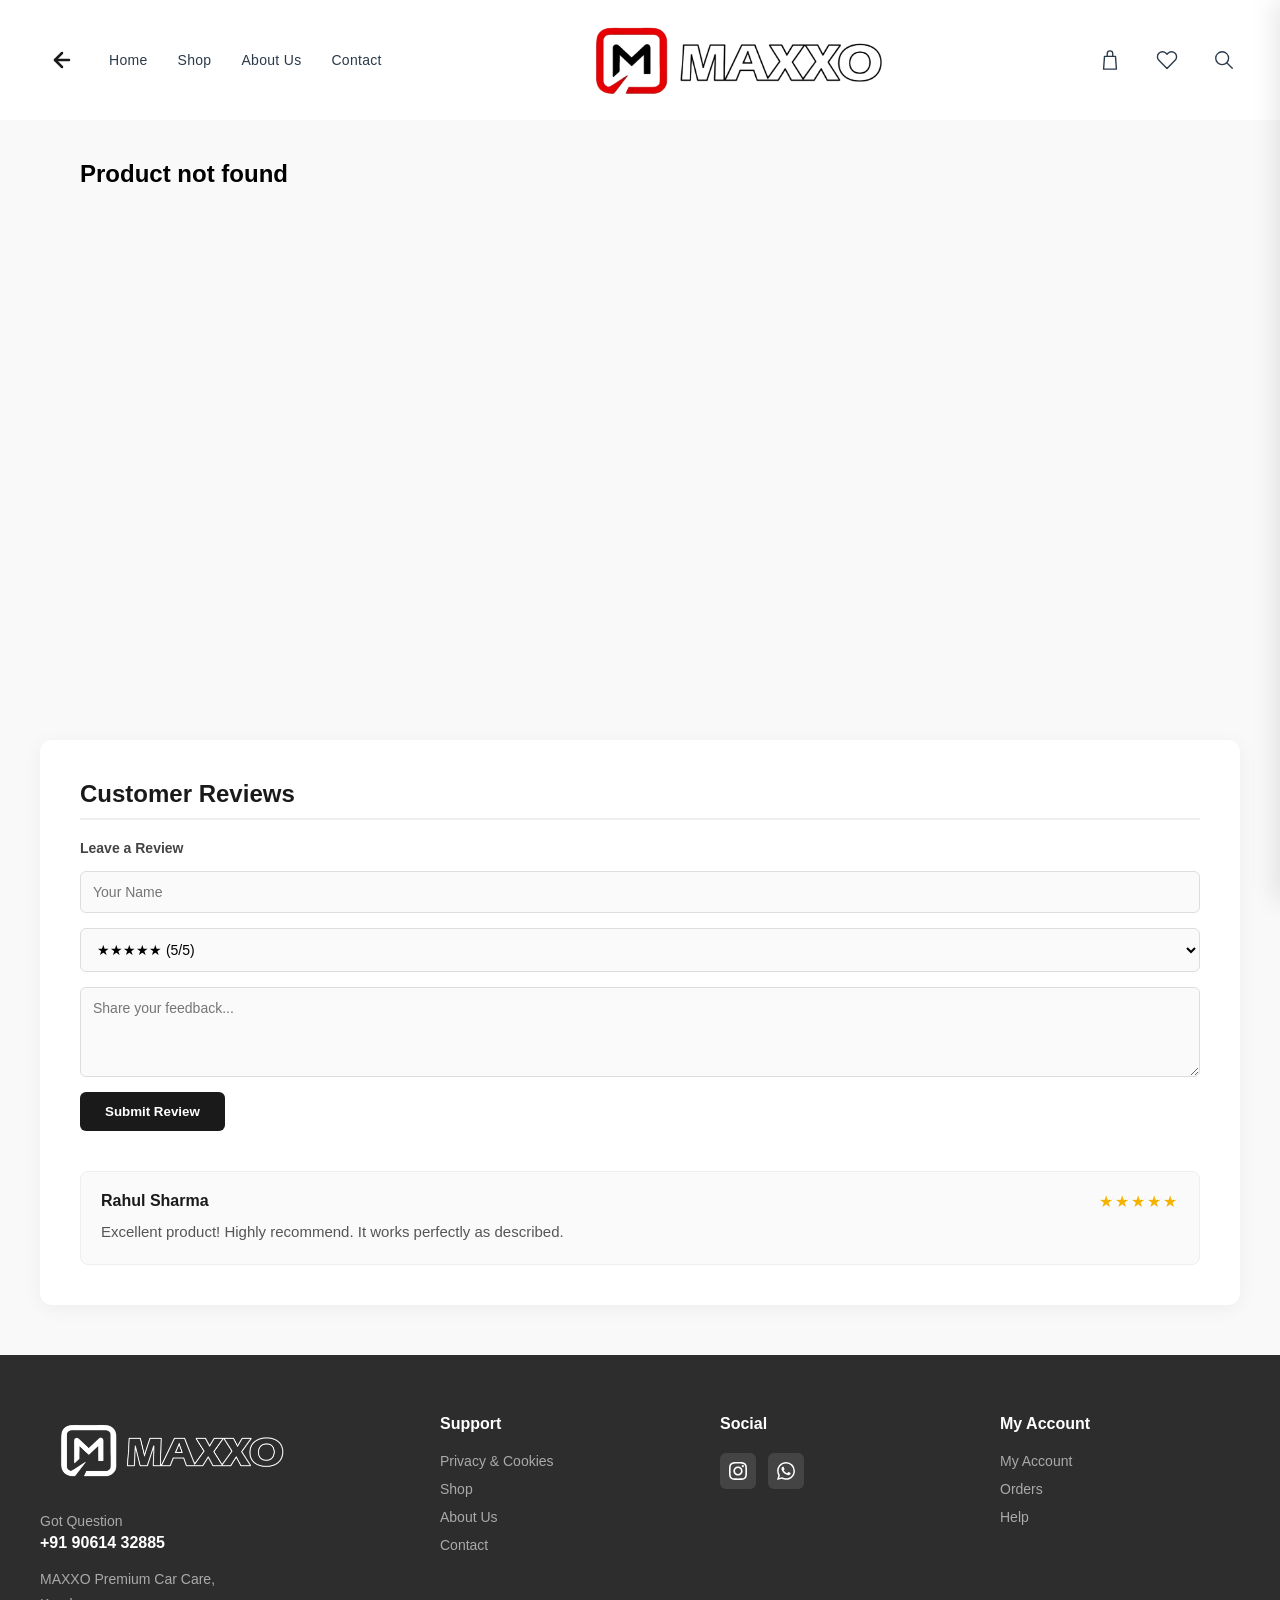
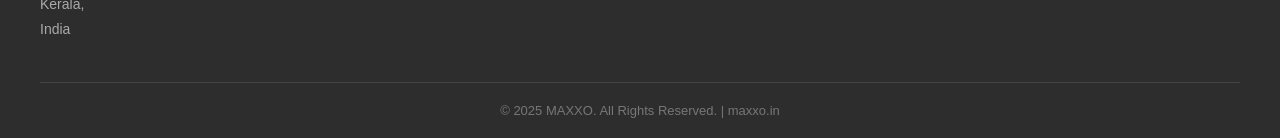
<file: product.html>
<!DOCTYPE html>
<html lang="en">
<head>
    <meta charset="UTF-8">
    <meta name="viewport" content="width=device-width, initial-scale=1.0">
    <title>Header Design</title>
    <style>
        * {
            box-sizing: border-box;
            margin: 0;
            padding: 0;
        }

        body {
            font-family: 'Inter', -apple-system, BlinkMacSystemFont, "Segoe UI", Roboto, Helvetica, Arial, sans-serif;
            background-color: #f9f9f9;
            /* Just for contrast to see the white header */
        }

        .header-container {
            display: flex;
            justify-content: space-between;
            align-items: center;
            padding: 15px 40px;
            background-color: #ffffff;
            /* Optional: subtle shadow if you want it to stand out from content */
            /* box-shadow: 0 2px 10px rgba(0,0,0,0.05); */
        }

        .header-left,
        .header-right {
            display: flex;
            align-items: center;
            gap: 25px;
            /* Spacing between icons */
        }

        .icon-btn {
            background: none;
            border: none;
            cursor: pointer;
            display: flex;
            align-items: center;
            justify-content: center;
            color: #2b3a4a;
            /* Dark blue/grey matching the image */
            transition: opacity 0.2s ease, transform 0.2s ease;
            padding: 5px;
        }

        .icon-btn:hover {
            opacity: 0.7;
            transform: scale(1.05);
        }

        /* Exact Hamburger styling to match the image's hollow rectangles */
        .hamburger-icon {
            display: flex;
            flex-direction: column;
            gap: 4px;
        }

        .hamburger-line {
            width: 26px;
            height: 5px;
            border: 1.5px solid #2b3a4a;
            /* Same color as icons */
            background-color: transparent;
        }

        .header-center {
            display: flex;
            justify-content: center;
            align-items: center;
            flex-grow: 1;
            /* Allows center to take up remaining space if needed */
        }

        .logo-placeholder {
            display: flex;
            align-items: center;
            justify-content: center;
            height: 90px;
            /* Increased from 70px */
            cursor: pointer;
        }

        .logo-placeholder img {
            max-height: 100%;
            object-fit: contain;
        }

        /* Icon SVGs default style */
        .icon-svg {
            width: 22px;
            height: 22px;
            stroke: #2b3a4a;
            stroke-width: 1.5;
            fill: none;
            stroke-linecap: round;
            stroke-linejoin: round;
        }

        /* Responsive adjustments */
        .hamburger-btn {
            display: none;
        }

        /* Desktop Navigation */
        .desktop-nav {
            display: flex;
            align-items: center;
            gap: 30px;
        }

        .desktop-nav a {
            text-decoration: none;
            color: #2b3a4a;
            font-size: 14px;
            font-weight: 500;
            letter-spacing: 0.3px;
            transition: color 0.2s;
        }

        .desktop-nav a:hover {
            color: #ff0000;
        }

        /* Mobile Menu Overlay */
        .mobile-menu-overlay {
            display: none;
            position: fixed;
            top: 0;
            left: 0;
            width: 100%;
            height: 100%;
            background: rgba(0,0,0,0.5);
            z-index: 999;
        }

        .mobile-menu-overlay.active {
            display: block;
        }

        .mobile-menu {
            position: fixed;
            top: 0;
            left: -280px;
            width: 280px;
            height: 100%;
            background: #ffffff;
            z-index: 1000;
            transition: left 0.3s ease;
            padding: 30px 25px;
            overflow-y: auto;
            box-shadow: 4px 0 20px rgba(0,0,0,0.15);
        }

        .mobile-menu.active {
            left: 0;
        }

        .mobile-menu-close {
            background: none;
            border: none;
            font-size: 28px;
            color: #333;
            cursor: pointer;
            position: absolute;
            top: 15px;
            right: 20px;
        }

        .mobile-menu-logo {
            height: 50px;
            margin-bottom: 30px;
        }

        .mobile-menu a {
            display: block;
            padding: 14px 0;
            font-size: 16px;
            color: #333;
            text-decoration: none;
            border-bottom: 1px solid #f0f0f0;
            transition: color 0.2s;
        }

        .mobile-menu a:hover {
            color: #ff0000;
        }

        .mobile-menu .mobile-menu-cta {
            display: block;
            margin-top: 25px;
            padding: 12px 0;
            background-color: #ff0000;
            color: #fff;
            text-align: center;
            border-radius: 6px;
            font-weight: 700;
            border-bottom: none;
        }

        .mobile-menu .mobile-menu-cta:hover {
            color: #fff;
            background-color: #cc0000;
        }

        @media (max-width: 768px) {
            .header-container {
                padding: 15px 20px;
            }

            .header-left,
            .header-right {
                gap: 15px;
            }

            .logo-placeholder {
                height: 55px;
            }

            .hamburger-btn {
                display: flex;
            }

            .desktop-nav {
                display: none;
            }
        }

        /* Slider Section */
        .slider-section {
            position: relative;
            width: 100%;
            min-height: 450px;
            background-color: #ffffff;
            overflow: hidden;
            display: grid;
            align-items: center;
        }

        .slide {
            grid-area: 1 / 1;
            width: 100%;
            height: 100%;
            display: flex;
            align-items: center;
            justify-content: flex-start;
            opacity: 0;
            transition: opacity 0.5s ease-in-out;
            z-index: 1;
            pointer-events: none;
            /* Prevent clicks on hidden slides */
            padding-top: 40px;
            padding-bottom: 60px;
            /* Space for dots */
            background-size: contain;
            background-position: right 10% center;
            background-repeat: no-repeat;
        }

        .slide.active {
            opacity: 1;
            z-index: 2;
            pointer-events: auto;
        }

        .slide-content {
            display: flex;
            align-items: center;
            justify-content: flex-start;
            width: 100%;
            padding: 0 45px;
        }

        .slide-text {
            flex: 1;
            max-width: 500px;
        }

        .slide-tag {
            color: #f22a36;
            font-size: 15px;
            font-weight: 700;
            margin-bottom: 12px;
        }

        .slide-title {
            color: #1a1a1a;
            font-size: 42px;
            font-weight: 800;
            line-height: 1.2;
            margin-bottom: 15px;
        }

        .slide-price {
            display: flex;
            align-items: center;
            gap: 15px;
            margin-bottom: 30px;
            color: #666;
            font-size: 20px;
        }

        .slide-price .offer {
            color: #f22a36;
            font-size: 36px;
            font-weight: 800;
        }

        .slide-btn {
            background-color: #f22a36;
            color: #ffffff;
            border: none;
            padding: 14px 30px;
            font-size: 18px;
            font-weight: 700;
            border-radius: 4px;
            cursor: pointer;
            transition: background-color 0.2s ease;
        }

        .slide-btn:hover {
            background-color: #d91c28;
        }



        @media (max-width: 768px) {
            .slider-section {
                min-height: 160px;
            }

            .slide {
                padding-top: 15px;
                padding-bottom: 25px;
                background-position: right 5% center;
                background-size: 45%;
                /* Keep image on the right */
            }

            .slide-content {
                flex-direction: column;
                align-items: flex-start;
                text-align: left;
                gap: 5px;
                padding: 0 25px;
            }

            .slide-text {
                align-items: flex-start;
                display: flex;
                flex-direction: column;
                width: 55%;
                /* Keep text on the left */
            }

            .slide-tag {
                font-size: 10px;
                margin-bottom: 2px;
            }

            .slide-title {
                font-size: 16px;
                margin-bottom: 4px;
            }

            .slide-price {
                justify-content: flex-start;
                margin-bottom: 8px;
                font-size: 12px;
            }

            .slide-price .offer {
                font-size: 18px;
            }

            .slide-btn {
                padding: 6px 14px;
                font-size: 13px;
            }
        }

        /* Products Section */
        .products-section {
            padding: 40px;
            max-width: 1200px;
            margin: 0 auto;
            background-color: #f9f9f9;
        }

        .section-title {
            font-size: 24px;
            font-weight: 700;
            color: #000000;
            margin-bottom: 25px;
            text-align: left;
        }

        .product-grid {
            display: grid;
            grid-template-columns: repeat(4, 1fr);
            gap: 20px;
        }

        .product-card {
            background-color: #ffffff;
            border-radius: 4px;
            overflow: hidden;
            text-align: center;
            padding-bottom: 20px;
            transition: transform 0.3s ease, box-shadow 0.3s ease;
            cursor: pointer;
            display: flex;
            flex-direction: column;
        }

        .product-card:hover {
            transform: translateY(-8px);
            box-shadow: 0 12px 24px rgba(0, 0, 0, 0.08);
        }

        .product-card.expanded {
            grid-column: 1 / -1;
            flex-direction: row;
            align-items: center;
            padding: 20px;
            text-align: left;
            transform: none;
            /* Disable hover lift when expanded */
        }

        .product-card.expanded .product-image-container {
            width: 300px;
            padding-top: 300px;
            margin-bottom: 0;
            flex-shrink: 0;
        }

        .product-info {
            display: flex;
            flex-direction: column;
            flex: 1;
        }

        .product-card.expanded .product-info {
            align-items: flex-start;
            padding-left: 30px;
        }

        .product-details {
            display: none;
            margin-top: 15px;
            text-align: left;
        }

        .product-card.expanded .product-details {
            display: block;
        }

        .product-details ul {
            list-style: none;
            padding: 0;
            margin: 0 0 20px 0;
        }

        .product-details li {
            position: relative;
            padding-left: 22px;
            margin-bottom: 8px;
            font-size: 15px;
            color: #333;
        }

        .product-details li::before {
            content: '✔';
            position: absolute;
            left: 0;
            top: 0;
            color: #ff0000;
            font-weight: bold;
        }

        .btn-buy-now {
            background-color: #ff0000;
            color: #ffffff;
            font-weight: bold;
            font-size: 16px;
            padding: 10px 28px;
            border: none;
            border-radius: 25px;
            cursor: pointer;
            transition: transform 0.2s, background-color 0.2s;
            text-decoration: none;
            display: inline-block;
        }

        .btn-buy-now:hover {
            transform: scale(1.05);
            background-color: #cc0000;
        }

        .product-image-container {
            position: relative;
            width: 100%;
            padding-top: 100%;
            /* 1:1 Aspect Ratio */
            background-color: #ffffff;
            margin-bottom: 15px;
        }

        .product-image-container img {
            position: absolute;
            top: 0;
            left: 0;
            width: 100%;
            height: 100%;
            object-fit: contain;
            padding: 10px;
        }

        .badge-discount {
            position: absolute;
            top: 15px;
            left: 15px;
            background-color: #f24b18;
            /* Bright orange/red */
            color: #ffffff;
            font-size: 13px;
            font-weight: 700;
            padding: 4px 8px;
            border-radius: 2px;
            z-index: 2;
        }

        .product-title {
            color: #0066cc;
            /* Specific blue from reference */
            font-size: 15px;
            font-weight: 600;
            margin: 0 10px 8px 10px;
            line-height: 1.4;
        }

        .product-card.expanded .product-title {
            font-size: 22px;
            margin: 0 0 10px 0;
        }

        .product-pricing {
            display: flex;
            align-items: baseline;
            justify-content: center;
            gap: 6px;
            margin: 0 10px;
        }

        .product-card.expanded .product-pricing {
            justify-content: flex-start;
            margin: 0 0 15px 0;
        }

        .product-mrp {
            color: #888888;
            font-size: 14px;
            text-decoration: line-through;
        }

        .product-offer {
            color: #ff0000;
            font-size: 18px;
            font-weight: 600;
        }

        .product-gst {
            color: #444444;
            font-size: 11px;
            font-weight: 500;
        }

        @media (max-width: 768px) {
            .products-section {
                padding: 20px 15px;
            }

            .product-grid {
                grid-template-columns: repeat(2, 1fr);
                gap: 10px;
            }

            .product-card.expanded {
                flex-direction: column;
                padding: 15px;
            }

            .product-card.expanded .product-image-container {
                width: 100%;
                padding-top: 100%;
                margin-right: 0;
                margin-bottom: 15px;
            }

            .product-card.expanded .product-info {
                padding-left: 0;
                align-items: center;
                text-align: center;
            }

            .product-card.expanded .product-pricing {
                justify-content: center;
            }

            .product-card.expanded .product-details {
                text-align: left;
                width: 100%;
            }

            .product-card.expanded .btn-buy-now {
                width: 100%;
            }

            .section-title {
                font-size: 20px;
                margin-bottom: 15px;
            }

            .product-title {
                font-size: 13px;
            }

            .product-offer {
                font-size: 15px;
            }

            .product-mrp {
                font-size: 12px;
            }

            .badge-discount {
                font-size: 11px;
                padding: 3px 6px;
                top: 10px;
                left: 10px;
            }
        }

        /* Features Section */
        .features-section {
            padding: 60px 40px;
            max-width: 1200px;
            margin: 0 auto;
            background-color: #ffffff;
            border-top: 1px solid #f0f0f0;
        }

        .features-grid {
            display: grid;
            grid-template-columns: repeat(4, 1fr);
            gap: 30px;
        }

        .feature-item {
            display: flex;
            align-items: center;
            gap: 20px;
        }

        .feature-icon {
            flex-shrink: 0;
            width: 44px;
            height: 44px;
            color: #ff0000;
        }

        .feature-text {
            display: flex;
            flex-direction: column;
            text-align: left;
        }

        .feature-title {
            color: #1a365d;
            font-size: 18px;
            font-weight: 600;
            margin: 0 0 6px 0;
        }

        .feature-subtitle {
            color: #888888;
            font-size: 14px;
            margin: 0;
        }

        @media (max-width: 900px) {
            .features-grid {
                grid-template-columns: repeat(2, 1fr);
            }
        }

        @media (max-width: 500px) {
            .features-grid {
                grid-template-columns: 1fr;
                gap: 40px;
            }

            .features-section {
                padding: 40px 20px;
            }
        }

        /* Newsletter Section */
        .newsletter-section {
            padding: 50px 40px;
            max-width: 1200px;
            margin: 0 auto;
            background-color: #ffffff;
            border-top: 1px solid #eee;
            border-bottom: 1px solid #eee;
        }

        .newsletter-inner {
            display: flex;
            align-items: center;
            justify-content: space-between;
            gap: 40px;
        }

        .newsletter-left {
            display: flex;
            align-items: center;
            gap: 20px;
            flex-shrink: 0;
        }

        .newsletter-icon {
            width: 48px;
            height: 48px;
            color: #ff0000;
            flex-shrink: 0;
        }

        .newsletter-text h3 {
            font-size: 20px;
            font-weight: 700;
            color: #1a365d;
            margin: 0 0 4px 0;
        }

        .newsletter-text p {
            font-size: 14px;
            color: #888;
            margin: 0;
        }

        .newsletter-form {
            display: flex;
            gap: 0;
            flex: 1;
            max-width: 420px;
            border: 1px solid #ddd;
            border-radius: 4px;
            overflow: hidden;
        }

        .newsletter-input {
            flex: 1;
            padding: 14px 18px;
            border: none;
            outline: none;
            font-size: 14px;
            color: #333;
            background: #fff;
        }

        .newsletter-input::placeholder {
            color: #bbb;
        }

        .newsletter-btn {
            padding: 14px 28px;
            background-color: #ff0000;
            color: #ffffff;
            border: none;
            font-size: 14px;
            font-weight: 700;
            cursor: pointer;
            white-space: nowrap;
            transition: background-color 0.2s;
            letter-spacing: 0.5px;
        }

        .newsletter-btn:hover {
            background-color: #cc0000;
        }

        @media (max-width: 768px) {
            .newsletter-section {
                padding: 35px 20px;
            }

            .newsletter-inner {
                flex-direction: column;
                text-align: center;
                gap: 25px;
            }

            .newsletter-left {
                flex-direction: column;
            }

            .newsletter-form {
                width: 100%;
                max-width: 100%;
            }
        }

        /* Footer */
        .site-footer {
            background-color: #2d2d2d;
            color: #cccccc;
            padding: 60px 40px 0;
        }

        .footer-inner {
            max-width: 1200px;
            margin: 0 auto;
            display: grid;
            grid-template-columns: 1.5fr 1fr 1fr 1fr;
            gap: 40px;
        }

        .footer-col h4 {
            color: #ffffff;
            font-size: 16px;
            font-weight: 700;
            margin-bottom: 20px;
        }

        .footer-logo {
            height: 70px;
            margin-bottom: 20px;
            filter: brightness(0) invert(1);
        }

        .footer-col p {
            font-size: 14px;
            line-height: 1.8;
            color: #aaa;
            margin: 0;
        }

        .footer-col a {
            display: block;
            color: #aaa;
            font-size: 14px;
            text-decoration: none;
            margin-bottom: 12px;
            transition: color 0.2s;
        }

        .footer-col a:hover {
            color: #ff0000;
        }

        .footer-phone {
            color: #ffffff !important;
            font-size: 16px !important;
            font-weight: 600;
            margin-bottom: 15px !important;
        }

        .footer-social {
            display: flex;
            gap: 12px;
            margin-top: 5px;
        }

        .footer-social a {
            display: flex;
            align-items: center;
            justify-content: center;
            width: 36px;
            height: 36px;
            border-radius: 6px;
            background-color: #444;
            margin-bottom: 0;
            transition: background-color 0.2s;
        }

        .footer-social a:hover {
            background-color: #ff0000;
        }

        .footer-social svg {
            width: 18px;
            height: 18px;
            fill: #ffffff;
        }

        .footer-bottom {
            max-width: 1200px;
            margin: 40px auto 0;
            padding: 20px 0;
            border-top: 1px solid #444;
            text-align: center;
            font-size: 13px;
            color: #777;
        }

        @media (max-width: 768px) {
            .site-footer {
                padding: 40px 20px 0;
            }

            .footer-inner {
                grid-template-columns: 1fr;
                gap: 30px;
            }
        }
    
        /* Product Page Specific Styles */

                .back-button {
            display: flex;
            align-items: center;
            justify-content: center;
            width: 44px;
            height: 44px;
            border-radius: 50%;
            text-decoration: none;
            color: #1a1a1a;
            transition: all 0.2s ease;
            background-color: transparent;
        }
        .back-button:hover {
            transform: translateX(-4px);
            color: #ff0000;
            background-color: #f5f5f5;
        }
        .back-button svg {
            width: 24px;
            height: 24px;
        }
        
        /* Hide desktop nav on product page if needed, but it's okay to keep */

        .product-page-section {
            max-width: 1200px;
            margin: 40px auto;
            padding: 0 40px;
            display: flex;
            gap: 50px;
            min-height: 60vh;
        }

        .product-gallery {
            flex: 1;
            display: flex;
            flex-direction: column;
            gap: 20px;
            background: transparent;
            box-shadow: none;
            padding: 0;
        }

        .main-image-wrapper {
            background: #fff;
            border-radius: 12px;
            padding: 40px;
            display: flex;
            justify-content: center;
            align-items: center;
            box-shadow: 0 8px 30px rgba(0,0,0,0.04);
            height: 500px;
        }

        .main-image-wrapper img {
            max-width: 100%;
            max-height: 100%;
            object-fit: contain;
            transition: transform 0.3s ease;
        }
        
        .main-image-wrapper:hover img {
            transform: scale(1.05);
        }

        .product-thumbnails {
            display: flex;
            gap: 15px;
            justify-content: center;
        }

        .thumbnail {
            position: relative;
            width: 80px;
            height: 80px;
            background: #fff;
            border-radius: 8px;
            padding: 10px;
            cursor: pointer;
            border: 2px solid transparent;
            box-shadow: 0 4px 10px rgba(0,0,0,0.05);
            transition: all 0.2s;
            display: flex;
            align-items: center;
            justify-content: center;
        }

        .thumbnail img, .thumbnail video {
            max-width: 100%;
            max-height: 100%;
            object-fit: contain;
            border-radius: 4px;
        }

        .play-badge {
            position: absolute;
            top: 50%;
            left: 50%;
            transform: translate(-50%, -50%);
            background: rgba(255, 0, 0, 0.85);
            color: #fff;
            border-radius: 50%;
            width: 24px;
            height: 24px;
            display: flex;
            align-items: center;
            justify-content: center;
            box-shadow: 0 2px 6px rgba(0,0,0,0.25);
            transition: all 0.2s ease;
            pointer-events: none;
            z-index: 2;
        }

        .thumbnail:hover .play-badge {
            background: rgba(255, 0, 0, 1);
            transform: translate(-50%, -50%) scale(1.1);
        }

        .thumbnail:hover, .thumbnail.active {
            border-color: #ff0000;
            transform: translateY(-2px);
        }

        .product-details-content {
            flex: 1;
            display: flex;
            flex-direction: column;
            justify-content: center;
        }

        .breadcrumb {
            font-size: 14px;
            color: #888;
            margin-bottom: 15px;
        }
        
        .breadcrumb a {
            color: #ff0000;
            text-decoration: none;
        }

        .product-title-large {
            font-size: 32px;
            font-weight: 800;
            color: #1a1a1a;
            margin-bottom: 10px;
        }

        .product-reviews {
            display: flex;
            align-items: center;
            gap: 10px;
            margin-bottom: 20px;
            font-size: 14px;
            color: #666;
        }

        .stars {
            color: #f5b301;
            letter-spacing: 2px;
        }

        .product-price-section {
            display: flex;
            align-items: center;
            gap: 15px;
            margin-bottom: 25px;
            padding-bottom: 25px;
            border-bottom: 1px solid #eee;
        }

        .price-offer {
            font-size: 32px;
            font-weight: 700;
            color: #ff0000;
        }

        .price-mrp {
            font-size: 18px;
            color: #888;
            text-decoration: line-through;
        }

        .price-gst {
            font-size: 14px;
            color: #666;
        }

        .discount-badge {
            background-color: #f24b18;
            color: #fff;
            font-size: 13px;
            font-weight: 700;
            padding: 4px 8px;
            border-radius: 4px;
        }

        .product-description {
            font-size: 16px;
            line-height: 1.6;
            color: #444;
            margin-bottom: 25px;
        }

        .product-features-list {
            margin-bottom: 30px;
        }

        .product-features-list h3 {
            font-size: 18px;
            margin-bottom: 15px;
            color: #222;
        }

        .product-features-list ul {
            list-style: none;
        }

        .product-features-list li {
            position: relative;
            padding-left: 25px;
            margin-bottom: 10px;
            font-size: 15px;
            color: #444;
        }

        .product-features-list li::before {
            content: '✔';
            position: absolute;
            left: 0;
            top: 0;
            color: #ff0000;
            font-weight: bold;
        }

        
                .product-actions {
            display: flex;
            gap: 15px;
            margin-bottom: 30px;
            align-items: center;
            flex-wrap: wrap;
        }

        .quantity-selector {
            display: flex;
            align-items: center;
            border: 2px solid #eaeaea;
            border-radius: 8px;
            overflow: hidden;
            height: 56px;
            background: #fff;
            transition: border-color 0.2s ease;
        }

        .quantity-selector:hover {
            border-color: #d0d0d0;
        }

        .quantity-selector button {
            background: transparent;
            border: none;
            width: 45px;
            height: 100%;
            font-size: 22px;
            color: #555;
            cursor: pointer;
            transition: all 0.2s ease;
        }

        .quantity-selector button:hover {
            background: #f5f5f5;
            color: #000;
        }

        .quantity-selector input {
            width: 45px;
            height: 100%;
            border: none;
            text-align: center;
            font-size: 16px;
            font-weight: 700;
            color: #1a1a1a;
            background: transparent;
            outline: none;
        }

        /* Enhanced Button Styles */
                .btn-add-cart, .btn-buy-whatsapp {
            height: 56px;
            padding: 0 25px;
            font-size: 14px;
            font-weight: 700;
            border-radius: 8px;
            border: none;
            cursor: pointer;
            transition: all 0.3s cubic-bezier(0.25, 0.8, 0.25, 1);
            /* Removed flex: 1 to prevent excessive stretching */
            min-width: 180px;
            display: flex;
            align-items: center;
            justify-content: center;
            gap: 8px;
            text-transform: uppercase;
            letter-spacing: 1px;
            position: relative;
            overflow: hidden;
            white-space: nowrap;
        }

.btn-add-cart {
            background-color: transparent;
            color: #1a1a1a;
            border: 2px solid #1a1a1a;
        }

        .btn-add-cart:hover {
            background-color: #1a1a1a;
            color: #fff;
            box-shadow: 0 8px 25px rgba(0,0,0,0.1);
            transform: translateY(-2px);
        }
        
        .btn-add-cart:active {
            transform: translateY(0);
        }

        .btn-buy-whatsapp {
            background: linear-gradient(135deg, #25D366, #128C7E);
            color: #fff;
            box-shadow: 0 4px 15px rgba(37, 211, 102, 0.2);
            border: 2px solid transparent;
        }

        .btn-buy-whatsapp:hover {
            background: linear-gradient(135deg, #20bd5a, #0e7568);
            transform: translateY(-2px);
            box-shadow: 0 10px 25px rgba(37, 211, 102, 0.4);
        }

        .btn-buy-whatsapp:active {
            transform: translateY(0);
            box-shadow: 0 4px 15px rgba(37, 211, 102, 0.2);
        }

        .btn-buy-whatsapp svg {
            width: 22px;
            height: 22px;
            fill: currentColor;
            animation: pulse-icon 2s infinite;
        }
        
        @keyframes pulse-icon {
            0% { transform: scale(1); }
            50% { transform: scale(1.15); }
            100% { transform: scale(1); }
        }
.product-extra-info {
            display: flex;
            flex-direction: column;
            gap: 12px;
            padding-top: 25px;
            border-top: 1px solid #eee;
        }

        .info-item {
            display: flex;
            align-items: center;
            gap: 10px;
            font-size: 14px;
            color: #555;
            font-weight: 500;
        }

        @media (max-width: 900px) {
            .product-page-section {
                flex-direction: column;
                padding: 0 20px;
                margin: 20px auto;
                gap: 30px;
            }

                    .product-actions {
            display: flex;
            gap: 15px;
            margin-bottom: 30px;
            align-items: center;
            flex-wrap: wrap;
        }

            .btn-add-cart, .btn-buy-whatsapp {
                width: 100%;
            }
        }

    
        /* Cart Drawer */
        .cart-drawer-overlay {
            display: none;
            position: fixed;
            top: 0;
            left: 0;
            width: 100%;
            height: 100%;
            background: rgba(0,0,0,0.5);
            z-index: 1000;
            opacity: 0;
            transition: opacity 0.3s ease;
        }
        .cart-drawer-overlay.active {
            display: block;
            opacity: 1;
        }
        .cart-drawer {
            position: fixed;
            top: 0;
            right: -400px;
            width: 100%;
            max-width: 400px;
            height: 100%;
            background: #fff;
            z-index: 1001;
            box-shadow: -5px 0 25px rgba(0,0,0,0.1);
            transition: right 0.3s cubic-bezier(0.25, 0.8, 0.25, 1);
            display: flex;
            flex-direction: column;
        }
        .cart-drawer.active {
            right: 0;
        }
        .cart-header {
            padding: 20px 25px;
            border-bottom: 1px solid #eee;
            display: flex;
            justify-content: space-between;
            align-items: center;
        }
        .cart-header h2 {
            font-size: 20px;
            color: #1a1a1a;
            font-weight: 700;
        }
        .close-cart-btn {
            background: none;
            border: none;
            font-size: 28px;
            color: #666;
            cursor: pointer;
            transition: color 0.2s;
            line-height: 1;
        }
        .close-cart-btn:hover {
            color: #ff0000;
        }
        .cart-items {
            flex: 1;
            overflow-y: auto;
            padding: 20px 25px;
            display: flex;
            flex-direction: column;
            gap: 20px;
        }
        .empty-cart-msg {
            text-align: center;
            color: #888;
            margin-top: 50px;
            font-size: 16px;
        }
        .cart-item {
            display: flex;
            gap: 15px;
            border-bottom: 1px solid #f5f5f5;
            padding-bottom: 20px;
        }
        .cart-item img {
            width: 80px;
            height: 80px;
            object-fit: contain;
            background: #f9f9f9;
            border-radius: 8px;
            padding: 5px;
        }
        .cart-item-details {
            flex: 1;
            display: flex;
            flex-direction: column;
            justify-content: center;
        }
        .cart-item-title {
            font-size: 14px;
            font-weight: 600;
            color: #1a1a1a;
            margin-bottom: 5px;
        }
        .cart-item-price {
            color: #ff0000;
            font-weight: 700;
            font-size: 14px;
            margin-bottom: 10px;
        }
        .cart-item-actions {
            display: flex;
            justify-content: space-between;
            align-items: center;
        }
        .cart-item-remove {
            color: #888;
            font-size: 13px;
            text-decoration: underline;
            cursor: pointer;
            background: none;
            border: none;
        }
        .cart-item-remove:hover {
            color: #ff0000;
        }
        .cart-footer {
            padding: 20px 25px;
            border-top: 1px solid #eee;
            background: #fcfcfc;
        }
        .cart-total {
            display: flex;
            justify-content: space-between;
            font-size: 18px;
            font-weight: 700;
            color: #1a1a1a;
            margin-bottom: 20px;
        }
        .btn-checkout {
            width: 100%;
            height: 50px;
            background: linear-gradient(135deg, #25D366, #128C7E);
            color: #fff;
            border: none;
            border-radius: 8px;
            font-size: 16px;
            font-weight: 700;
            cursor: pointer;
            transition: all 0.3s;
            text-transform: uppercase;
        }
        .btn-checkout:hover {
            transform: translateY(-2px);
            box-shadow: 0 5px 15px rgba(37, 211, 102, 0.3);
        }

    
        /* Delivery Modal */
        .modal-overlay {
            display: none;
            position: fixed;
            top: 0;
            left: 0;
            width: 100%;
            height: 100%;
            background: rgba(0,0,0,0.6);
            backdrop-filter: blur(4px);
            z-index: 2000;
            opacity: 0;
            transition: opacity 0.3s ease;
        }
        .modal-overlay.active {
            display: block;
            opacity: 1;
        }
        .delivery-modal {
            position: fixed;
            top: 50%;
            left: 50%;
            transform: translate(-50%, -40%);
            width: 90%;
            max-width: 600px;
            background: #fff;
            z-index: 2001;
            border-radius: 12px;
            box-shadow: 0 10px 40px rgba(0,0,0,0.2);
            opacity: 0;
            visibility: hidden;
            transition: all 0.3s cubic-bezier(0.25, 0.8, 0.25, 1);
            max-height: 90vh;
            display: flex;
            flex-direction: column;
        }
        .delivery-modal.active {
            transform: translate(-50%, -50%);
            opacity: 1;
            visibility: visible;
        }
        .modal-header {
            padding: 20px 25px;
            border-bottom: 1px solid #eee;
            display: flex;
            justify-content: space-between;
            align-items: center;
        }
        .modal-header h2 {
            font-size: 20px;
            color: #1a1a1a;
            font-weight: 700;
            margin: 0;
        }
        .close-modal-btn {
            background: none;
            border: none;
            font-size: 28px;
            color: #888;
            cursor: pointer;
            line-height: 1;
        }
        .close-modal-btn:hover {
            color: #ff0000;
        }
        .delivery-form {
            padding: 25px;
            overflow-y: auto;
            flex: 1;
        }
        .form-row {
            display: flex;
            gap: 15px;
        }
        .form-row .form-group {
            flex: 1;
        }
        .form-group {
            margin-bottom: 15px;
        }
        .form-group label {
            display: block;
            font-size: 13px;
            font-weight: 600;
            color: #444;
            margin-bottom: 6px;
        }
        .form-group input, .form-group textarea, .form-group select {
            width: 100%;
            padding: 12px 15px;
            border: 1px solid #ddd;
            border-radius: 6px;
            font-size: 14px;
            font-family: inherit;
            transition: border-color 0.2s;
            background: #fafafa;
        }
        .form-group input:focus, .form-group textarea:focus, .form-group select:focus {
            outline: none;
            border-color: #1a1a1a;
            background: #fff;
        }
        .btn-submit-order {
            width: 100%;
            height: 55px;
            background: linear-gradient(135deg, #25D366, #128C7E);
            color: #fff;
            border: none;
            border-radius: 8px;
            font-size: 16px;
            font-weight: 700;
            cursor: pointer;
            transition: all 0.3s;
            text-transform: uppercase;
            display: flex;
            align-items: center;
            justify-content: center;
            gap: 10px;
            margin-top: 15px;
        }
        .btn-submit-order:hover {
            transform: translateY(-2px);
            box-shadow: 0 8px 20px rgba(37, 211, 102, 0.3);
        }
        .btn-submit-order svg {
            width: 22px;
            height: 22px;
            fill: currentColor;
        }
        @media (max-width: 600px) {
            .form-row {
                flex-direction: column;
                gap: 0;
            }
        }

        /* Review Section */
        .review-section {
            max-width: 1200px;
            margin: 0 auto 50px;
            padding: 40px;
            background: #fff;
            border-radius: 12px;
            box-shadow: 0 4px 20px rgba(0,0,0,0.05);
        }
        .review-header {
            font-size: 24px;
            font-weight: 700;
            margin-bottom: 20px;
            color: #1a1a1a;
            border-bottom: 2px solid #eee;
            padding-bottom: 10px;
        }
        .review-form {
            display: flex;
            flex-direction: column;
            gap: 15px;
            margin-bottom: 40px;
        }
        .review-form label {
            font-weight: 600;
            font-size: 14px;
            color: #444;
        }
        .review-form input, .review-form textarea, .review-form select {
            padding: 12px;
            border: 1px solid #ddd;
            border-radius: 6px;
            font-family: inherit;
            font-size: 14px;
            background: #fafafa;
        }
        .review-form input:focus, .review-form textarea:focus, .review-form select:focus {
            outline: none;
            border-color: #1a1a1a;
            background: #fff;
        }
        .review-form button {
            background-color: #1a1a1a;
            color: #fff;
            padding: 12px 25px;
            border: none;
            border-radius: 6px;
            font-weight: 700;
            cursor: pointer;
            align-self: flex-start;
            transition: background 0.2s;
        }
        .review-form button:hover {
            background-color: #ff0000;
        }
        .review-list {
            display: flex;
            flex-direction: column;
            gap: 20px;
        }
        .review-item {
            padding: 20px;
            border: 1px solid #eee;
            border-radius: 8px;
            background: #fafafa;
        }
        .review-item-header {
            display: flex;
            justify-content: space-between;
            margin-bottom: 10px;
        }
        .review-item-name {
            font-weight: 700;
            color: #1a1a1a;
        }
        .review-item-rating {
            color: #f5b301;
            letter-spacing: 2px;
        }
        .review-item-text {
            color: #555;
            font-size: 15px;
            line-height: 1.5;
        }
        
        @media (max-width: 768px) {
            .review-section {
                padding: 20px;
                margin: 0 20px 30px;
            }
        }
    </style>
</head>
<body>
<header class="header-container">
        <!-- Left Side -->
                <div class="header-left">
            <a href="index.html" class="back-button">
                <svg viewBox="0 0 24 24" fill="none" stroke="currentColor" stroke-width="2.5" stroke-linecap="round" stroke-linejoin="round">
                    <line x1="19" y1="12" x2="5" y2="12"></line>
                    <polyline points="12 19 5 12 12 5"></polyline>
                </svg>
            </a>
            
            <nav class="desktop-nav">
                <a href="#">Home</a>
                <a href="#">Shop</a>
                <a href="#">About Us</a>
                <a href="https://wa.me/919061432885?text=Hello%2C%20I%20have%20a%20question." target="_blank">Contact</a>
            </nav>
        </div>

        <!-- Center Logo -->
        <div class="header-center">
            <a href="#" class="logo-placeholder" id="logo-container">
                <img src="images/maxxologo.png" alt="Maxxo Logo" id="header-logo">
            </a>
        </div>

        <!-- Right Side Icons -->
        <div class="header-right">
            <div class="cart-btn-wrapper" style="position: relative; display: flex;">
            <button class="icon-btn" aria-label="Cart" onclick="openCart()">
                <svg class="icon-svg" viewBox="0 0 24 24">
                    <path d="M6 8h12l1 14H5L6 8z"></path>
                    <path d="M9 8V5a3 3 0 0 1 6 0v3"></path>
                </svg>
            </button>
            <span class="cart-badge" style="position: absolute; top: 0px; right: 0px; background-color: #ff0000; color: #fff; font-size: 10px; font-weight: 700; width: 16px; height: 16px; border-radius: 50%; display: none; align-items: center; justify-content: center; pointer-events: none;">0</span>
        </div>
            <button class="icon-btn" aria-label="Wishlist">
                <svg class="icon-svg" viewBox="0 0 24 24">
                    <path
                        d="M20.84 4.61a5.5 5.5 0 0 0-7.78 0L12 5.67l-1.06-1.06a5.5 5.5 0 0 0-7.78 7.78l1.06 1.06L12 21.23l7.78-7.78 1.06-1.06a5.5 5.5 0 0 0 0-7.78z">
                    </path>
                </svg>
            </button>
            <button class="icon-btn" aria-label="Search">
                <svg class="icon-svg" viewBox="0 0 24 24">
                    <circle cx="10" cy="10" r="7"></circle>
                    <line x1="21" y1="21" x2="15" y2="15"></line>
                </svg>
            </button>
        </div>
    </header>


    <section class="product-page-section">
        <div class="product-gallery">
            <div class="main-image-wrapper">
                <img id="main-product-image" src="" alt="Product Image">
                <video id="main-product-video" style="display: none; max-width: 100%; max-height: 100%; object-fit: contain; border-radius: 8px;" controls muted autoplay loop playsinline></video>
            </div>
            <div class="product-thumbnails" id="product-thumbnails">
                <!-- Thumbnails will be injected here -->
            </div>
        </div>
        <div class="product-details-content">
            <div class="breadcrumb">
                <a href="index.html">Home</a> / <a href="index.html#products">Shop</a> / <span id="breadcrumb-name">Product</span>
            </div>
            <h1 id="product-name" class="product-title-large">Product Name</h1>
            <div class="product-reviews">
                <span class="stars">★★★★★</span>
                <span id="review-count">(0 reviews)</span>
            </div>
            <div class="product-price-section">
                <span id="product-offer" class="price-offer"></span>
                <span id="product-mrp" class="price-mrp"></span>
                <span class="price-gst">Incl. GST</span>
                <span id="product-discount" class="discount-badge"></span>
            </div>
            
            <p id="product-description" class="product-description"></p>
            
            <div class="product-features-list">
                <h3>Key Features:</h3>
                <ul id="product-features">
                </ul>
            </div>
            
            <div class="product-actions">
                <div class="quantity-selector">
                    <button onclick="updateQty(-1)">-</button>
                    <input type="text" id="qty-input" value="1" readonly>
                    <button onclick="updateQty(1)">+</button>
                </div>
                <button class="btn-add-cart" onclick="addToCart()">ADD TO CART</button>
                <button class="btn-buy-whatsapp" onclick="openDeliveryForm('product')">
                    <svg viewBox="0 0 24 24">
                        <path d="M17.472 14.382c-.297-.149-1.758-.867-2.03-.967-.273-.099-.471-.148-.67.15-.197.297-.767.966-.94 1.164-.173.199-.347.223-.644.075-.297-.15-1.255-.463-2.39-1.475-.883-.788-1.48-1.761-1.653-2.059-.173-.297-.018-.458.13-.606.134-.133.298-.347.446-.52.149-.174.198-.298.298-.497.099-.198.05-.371-.025-.52-.075-.149-.669-1.612-.916-2.207-.242-.579-.487-.5-.669-.51-.173-.008-.371-.01-.57-.01-.198 0-.52.074-.792.372-.272.297-1.04 1.016-1.04 2.479 0 1.462 1.065 2.875 1.213 3.074.149.198 2.096 3.2 5.077 4.487.709.306 1.262.489 1.694.625.712.227 1.36.195 1.871.118.571-.085 1.758-.719 2.006-1.413.248-.694.248-1.289.173-1.413-.074-.124-.272-.198-.57-.347m-5.421 7.403h-.004a9.87 9.87 0 01-5.031-1.378l-.361-.214-3.741.982.998-3.648-.235-.374a9.86 9.86 0 01-1.51-5.26c.001-5.45 4.436-9.884 9.888-9.884 2.64 0 5.122 1.03 6.988 2.898a9.825 9.825 0 012.893 6.994c-.003 5.45-4.437 9.884-9.885 9.884m8.413-18.297A11.815 11.815 0 0012.05 0C5.495 0 .16 5.335.157 11.892c0 2.096.547 4.142 1.588 5.945L.057 24l6.305-1.654a11.882 11.882 0 005.683 1.448h.005c6.554 0 11.89-5.335 11.893-11.893a11.821 11.821 0 00-3.48-8.413z" />
                    </svg>
                    BUY ON WHATSAPP
                </button>
            </div>
            
            <div class="product-extra-info">
                <div class="info-item">
                    <span>🚚</span> Free Delivery Over INR 999
                </div>
                <div class="info-item">
                    <span>🛡️</span> 100% Secure Payment
                </div>
            </div>
        </div>
    </section>

    <!-- Review Section -->
    <section class="review-section">
        <h2 class="review-header">Customer Reviews</h2>
        
        <!-- Add Review Form -->
        <form class="review-form" id="reviewForm" onsubmit="submitReview(event)">
            <label>Leave a Review</label>
            <input type="text" id="reviewerName" placeholder="Your Name" required>
            <select id="reviewRating" required>
                <option value="5">★★★★★ (5/5)</option>
                <option value="4">★★★★☆ (4/5)</option>
                <option value="3">★★★☆☆ (3/5)</option>
                <option value="2">★★☆☆☆ (2/5)</option>
                <option value="1">★☆☆☆☆ (1/5)</option>
            </select>
            <textarea id="reviewText" rows="4" placeholder="Share your feedback..." required></textarea>
            <button type="submit">Submit Review</button>
        </form>

        <!-- Display Reviews -->
        <div class="review-list" id="reviewList">
            <div class="review-item">
                <div class="review-item-header">
                    <span class="review-item-name">Rahul Sharma</span>
                    <span class="review-item-rating">★★★★★</span>
                </div>
                <div class="review-item-text">
                    Excellent product! Highly recommend. It works perfectly as described.
                </div>
            </div>
        </div>
    </section>

<footer class="site-footer">
        <div class="footer-inner">
            <!-- Column 1: Logo + Contact -->
            <div class="footer-col">
                <img src="images/maxxologo.png" alt="MAXXO Logo" class="footer-logo">
                <p>Got Question</p>
                <a href="tel:+919061432885" class="footer-phone">+91 90614 32885</a>
                <p>
                    MAXXO Premium Car Care,<br>
                    Kerala,<br>
                    India
                </p>
            </div>

            <!-- Column 2: Support -->
            <div class="footer-col">
                <h4>Support</h4>
                <a href="#">Privacy & Cookies</a>
                <a href="#">Shop</a>
                <a href="#">About Us</a>
                <a href="https://wa.me/919061432885?text=Hello%2C%20I%20have%20a%20question."
                    target="_blank">Contact</a>
            </div>

            <!-- Column 3: Social -->
            <div class="footer-col">
                <h4>Social</h4>
                <div class="footer-social">
                    <a href="#" aria-label="Instagram">
                        <svg viewBox="0 0 24 24">
                            <path
                                d="M12 2.163c3.204 0 3.584.012 4.85.07 3.252.148 4.771 1.691 4.919 4.919.058 1.265.069 1.645.069 4.849 0 3.205-.012 3.584-.069 4.849-.149 3.225-1.664 4.771-4.919 4.919-1.266.058-1.644.07-4.85.07-3.204 0-3.584-.012-4.849-.07-3.26-.149-4.771-1.699-4.919-4.92-.058-1.265-.07-1.644-.07-4.849 0-3.204.013-3.583.07-4.849.149-3.227 1.664-4.771 4.919-4.919 1.266-.057 1.645-.069 4.849-.069zm0-2.163c-3.259 0-3.667.014-4.947.072-4.358.2-6.78 2.618-6.98 6.98-.059 1.281-.073 1.689-.073 4.948 0 3.259.014 3.668.072 4.948.2 4.358 2.618 6.78 6.98 6.98 1.281.058 1.689.072 4.948.072 3.259 0 3.668-.014 4.948-.072 4.354-.2 6.782-2.618 6.979-6.98.059-1.28.073-1.689.073-4.948 0-3.259-.014-3.667-.072-4.947-.196-4.354-2.617-6.78-6.979-6.98-1.281-.059-1.69-.073-4.949-.073zm0 5.838c-3.403 0-6.162 2.759-6.162 6.162s2.759 6.163 6.162 6.163 6.162-2.759 6.162-6.163c0-3.403-2.759-6.162-6.162-6.162zm0 10.162c-2.209 0-4-1.79-4-4 0-2.209 1.791-4 4-4s4 1.791 4 4c0 2.21-1.791 4-4 4zm6.406-11.845c-.796 0-1.441.645-1.441 1.44s.645 1.44 1.441 1.44c.795 0 1.439-.645 1.439-1.44s-.644-1.44-1.439-1.44z" />
                        </svg>
                    </a>
                    <a href="https://wa.me/919061432885" target="_blank" aria-label="WhatsApp">
                        <svg viewBox="0 0 24 24">
                            <path
                                d="M17.472 14.382c-.297-.149-1.758-.867-2.03-.967-.273-.099-.471-.148-.67.15-.197.297-.767.966-.94 1.164-.173.199-.347.223-.644.075-.297-.15-1.255-.463-2.39-1.475-.883-.788-1.48-1.761-1.653-2.059-.173-.297-.018-.458.13-.606.134-.133.298-.347.446-.52.149-.174.198-.298.298-.497.099-.198.05-.371-.025-.52-.075-.149-.669-1.612-.916-2.207-.242-.579-.487-.5-.669-.51-.173-.008-.371-.01-.57-.01-.198 0-.52.074-.792.372-.272.297-1.04 1.016-1.04 2.479 0 1.462 1.065 2.875 1.213 3.074.149.198 2.096 3.2 5.077 4.487.709.306 1.262.489 1.694.625.712.227 1.36.195 1.871.118.571-.085 1.758-.719 2.006-1.413.248-.694.248-1.289.173-1.413-.074-.124-.272-.198-.57-.347m-5.421 7.403h-.004a9.87 9.87 0 01-5.031-1.378l-.361-.214-3.741.982.998-3.648-.235-.374a9.86 9.86 0 01-1.51-5.26c.001-5.45 4.436-9.884 9.888-9.884 2.64 0 5.122 1.03 6.988 2.898a9.825 9.825 0 012.893 6.994c-.003 5.45-4.437 9.884-9.885 9.884m8.413-18.297A11.815 11.815 0 0012.05 0C5.495 0 .16 5.335.157 11.892c0 2.096.547 4.142 1.588 5.945L.057 24l6.305-1.654a11.882 11.882 0 005.683 1.448h.005c6.554 0 11.89-5.335 11.893-11.893a11.821 11.821 0 00-3.48-8.413z" />
                        </svg>
                    </a>
                </div>
            </div>

            <!-- Column 4: My Account -->
            <div class="footer-col">
                <h4>My Account</h4>
                <a href="#">My Account</a>
                <a href="#">Orders</a>
                <a href="https://wa.me/919061432885?text=Hello%2C%20I%20need%20help." target="_blank">Help</a>
            </div>
        </div>
        <div class="footer-bottom">
            &copy; 2025 MAXXO. All Rights Reserved. | maxxo.in
        </div>
    </footer>

    <script>
        // Mobile Menu Toggle
        function toggleMobileMenu() {
            document.getElementById('mobileMenu').classList.toggle('active');
            document.getElementById('mobileMenuOverlay').classList.toggle('active');
            document.body.style.overflow = document.getElementById('mobileMenu').classList.contains('active') ? 'hidden' : '';
        }

        function buyOnWhatsApp(event, productName, price) {
            event.stopPropagation();
            const phone = "919061432885";
            const message = `Hello, I would like to order the ${productName} at ${price}.`;
            const url = `https://wa.me/${phone}?text=${encodeURIComponent(message)}`;
            window.open(url, '_blank');
        }

        function toggleProduct(element) {
            if (element.classList.contains('expanded')) {
                element.classList.remove('expanded');
                return;
            }

            document.querySelectorAll('.product-card').forEach(card => {
                card.classList.remove('expanded');
            });

            element.classList.add('expanded');

            setTimeout(() => {
                element.scrollIntoView({ behavior: 'smooth', block: 'center' });
            }, 150);
        }

        // You can use this JavaScript function to easily replace the logo later
        function changeLogo(newImageUrl) {
            const logoEl = document.getElementById('header-logo');
            if (logoEl) {
                logoEl.src = newImageUrl;
            }
        }

        // Slider Logic
        let currentSlide = 0;
        const slides = document.querySelectorAll('.slide');

        function goToSlide(index) {
            slides[currentSlide].classList.remove('active');

            currentSlide = index;

            slides[currentSlide].classList.add('active');
        }

        // Auto-play feature for the slider
        setInterval(() => {
            let nextSlide = (currentSlide + 1) % slides.length;
            goToSlide(nextSlide);
        }, 5000);

        // Review Submission Logic
        function submitReview(event) {
            event.preventDefault();
            const name = document.getElementById('reviewerName').value;
            const ratingVal = parseInt(document.getElementById('reviewRating').value);
            const text = document.getElementById('reviewText').value;
            
            let stars = '';
            for(let i=0; i<5; i++) {
                stars += (i < ratingVal) ? '★' : '☆';
            }

            const reviewHtml = `
                <div class="review-item">
                    <div class="review-item-header">
                        <span class="review-item-name">${name}</span>
                        <span class="review-item-rating">${stars}</span>
                    </div>
                    <div class="review-item-text">
                        ${text}
                    </div>
                </div>
            `;
            
            document.getElementById('reviewList').insertAdjacentHTML('afterbegin', reviewHtml);
            document.getElementById('reviewForm').reset();
            alert('Thank you for your review!');
        }
    </script>
<script src="products.js?v=1.0.1"></script>

    <!-- Cart Drawer -->
    <div class="cart-drawer-overlay" id="cartOverlay" onclick="closeCart()"></div>
    <div class="cart-drawer" id="cartDrawer">
        <div class="cart-header">
            <h2>Your Cart</h2>
            <button class="close-cart-btn" onclick="closeCart()">&times;</button>
        </div>
        <div class="cart-items" id="cartItemsContainer">
            <!-- Items inject here -->
        </div>
        <div class="cart-footer">
            <div class="cart-total">
                <span>Total:</span>
                <span id="cartTotalPrice">₹0</span>
            </div>
            <button class="btn-checkout" onclick="checkoutWhatsApp()">Checkout via WhatsApp</button>
        </div>
    </div>


    <!-- Delivery Modal -->
    <div class="modal-overlay" id="deliveryModalOverlay" onclick="closeDeliveryForm()"></div>
    <div class="delivery-modal" id="deliveryModal">
        <div class="modal-header">
            <h2>Delivery Details</h2>
            <button class="close-modal-btn" onclick="closeDeliveryForm()">&times;</button>
        </div>
        <form class="delivery-form" id="deliveryForm" onsubmit="submitDeliveryForm(event)">
            <input type="hidden" id="checkoutSource" value="">
            
            <div class="form-group">
                <label>Name *</label>
                <input type="text" id="dfName" required placeholder="Full Name">
            </div>
            <div class="form-group">
                <label>Address *</label>
                <textarea id="dfAddress" required rows="2" placeholder="House No, Street, Area"></textarea>
            </div>
            <div class="form-row">
                <div class="form-group">
                    <label>Place *</label>
                    <input type="text" id="dfPlace" required placeholder="Locality/Village">
                </div>
                <div class="form-group">
                    <label>Landmark</label>
                    <input type="text" id="dfLandmark" placeholder="Near Hospital, etc.">
                </div>
            </div>
            <div class="form-row">
                <div class="form-group">
                    <label>City *</label>
                    <input type="text" id="dfCity" required>
                </div>
                <div class="form-group">
                    <label>District & State *</label>
                    <input type="text" id="dfState" required>
                </div>
            </div>
            <div class="form-row">
                <div class="form-group">
                    <label>Pin Code *</label>
                    <input type="text" id="dfPin" required>
                </div>
                <div class="form-group">
                    <label>Contact Number *</label>
                    <input type="tel" id="dfPhone" required>
                </div>
            </div>
            <div class="form-row">
                <div class="form-group">
                    <label>Alternate Number</label>
                    <input type="tel" id="dfAltPhone">
                </div>
                <div class="form-group">
                    <label>Payment Method *</label>
                    <select id="dfPayment" required>
                        <option value="COD">Cash on Delivery (COD)</option>
                        <option value="PREPAID">Prepaid</option>
                    </select>
                </div>
            </div>
            
            <button type="submit" class="btn-submit-order">
                <svg viewBox="0 0 24 24">
                    <path d="M17.472 14.382c-.297-.149-1.758-.867-2.03-.967-.273-.099-.471-.148-.67.15-.197.297-.767.966-.94 1.164-.173.199-.347.223-.644.075-.297-.15-1.255-.463-2.39-1.475-.883-.788-1.48-1.761-1.653-2.059-.173-.297-.018-.458.13-.606.134-.133.298-.347.446-.52.149-.174.198-.298.298-.497.099-.198.05-.371-.025-.52-.075-.149-.669-1.612-.916-2.207-.242-.579-.487-.5-.669-.51-.173-.008-.371-.01-.57-.01-.198 0-.52.074-.792.372-.272.297-1.04 1.016-1.04 2.479 0 1.462 1.065 2.875 1.213 3.074.149.198 2.096 3.2 5.077 4.487.709.306 1.262.489 1.694.625.712.227 1.36.195 1.871.118.571-.085 1.758-.719 2.006-1.413.248-.694.248-1.289.173-1.413-.074-.124-.272-.198-.57-.347m-5.421 7.403h-.004a9.87 9.87 0 01-5.031-1.378l-.361-.214-3.741.982.998-3.648-.235-.374a9.86 9.86 0 01-1.51-5.26c.001-5.45 4.436-9.884 9.888-9.884 2.64 0 5.122 1.03 6.988 2.898a9.825 9.825 0 012.893 6.994c-.003 5.45-4.437 9.884-9.885 9.884m8.413-18.297A11.815 11.815 0 0012.05 0C5.495 0 .16 5.335.157 11.892c0 2.096.547 4.142 1.588 5.945L.057 24l6.305-1.654a11.882 11.882 0 005.683 1.448h.005c6.554 0 11.89-5.335 11.893-11.893a11.821 11.821 0 00-3.48-8.413z" />
                </svg>
                Send Order to WhatsApp
            </button>
        </form>
    </div>

</body>

</html>
</file>
